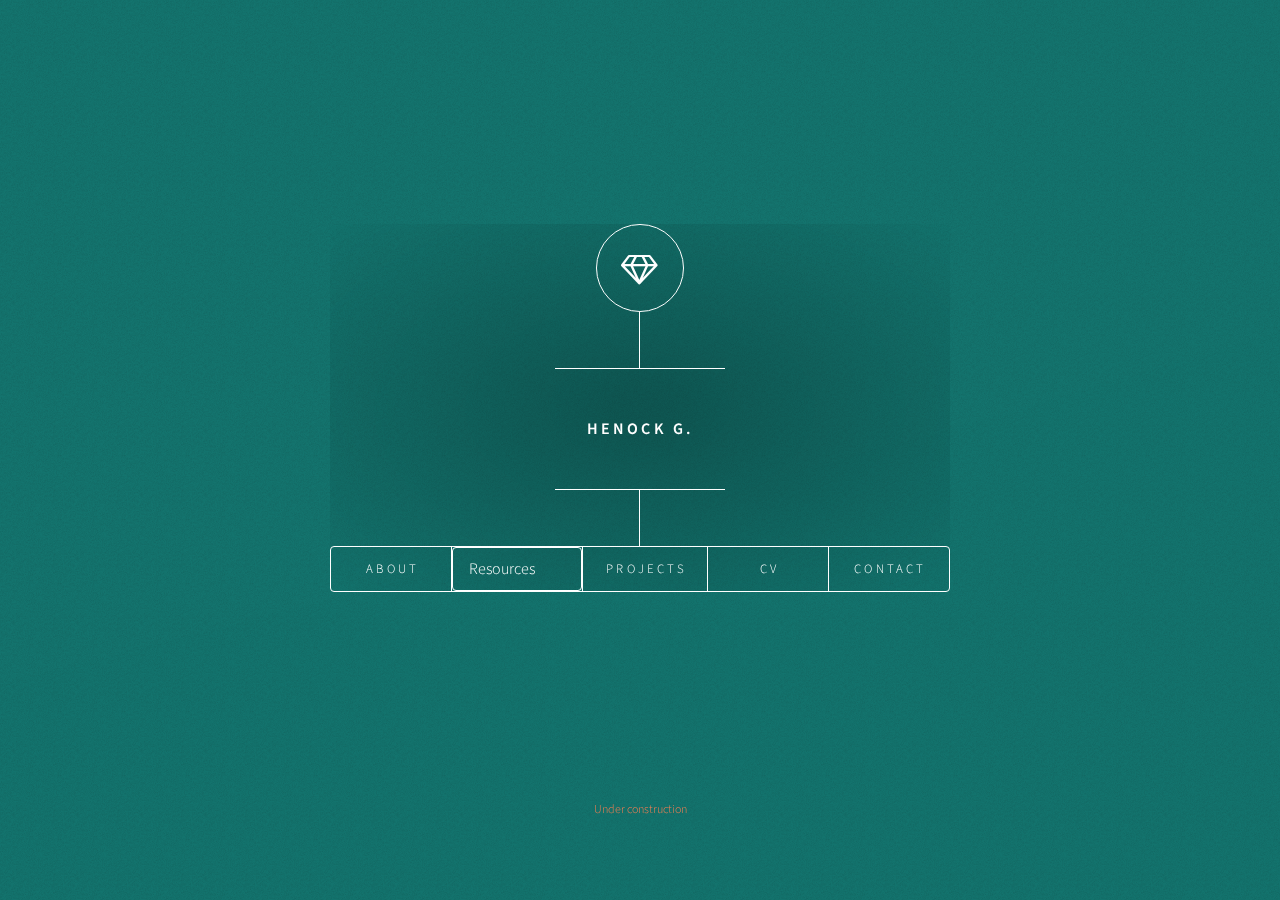
<file: index.html>
<!DOCTYPE HTML>
<!--
	Dimension by HTML5 UP
	html5up.net | @ajlkn
	Free for personal and commercial use under the CCA 3.0 license (html5up.net/license)
-->
<html>

<head>
	<title>Henok G.</title>
	<meta charset="utf-8" />
	<meta name="viewport" content="width=device-width, initial-scale=1, user-scalable=no" />
	<link rel="stylesheet" href="assets/css/main.css" />
	<noscript>
		<link rel="stylesheet" href="assets/css/noscript.css" />
	</noscript>
	<script>
		function teaching() {
			var x = document.getElementById("teachingSelect").value;
			window.location = x;
		}

		function includeHTML() {
			var z, i, elmnt, file, xhttp;
			/*loop through a collection of all HTML elements:*/
			z = document.getElementsByTagName("*");
			for (i = 0; i < z.length; i++) {
				elmnt = z[i];
				/*search for elements with a certain atrribute:*/
				file = elmnt.getAttribute("w3-include-html");
				if (file) {
					/*make an HTTP request using the attribute value as the file name:*/
					xhttp = new XMLHttpRequest();
					xhttp.onreadystatechange = function () {
						if (this.readyState == 4) {
							if (this.status == 200) {
								elmnt.innerHTML = this.responseText;
							}
							if (this.status == 404) {
								elmnt.innerHTML = "Page not found.";
							}
							/*remove the attribute, and call this function once more:*/
							elmnt.removeAttribute("w3-include-html");
							includeHTML();
						}
					}
					xhttp.open("GET", file, true);
					xhttp.send();
					/*exit the function:*/
					return;
				}
			}
		};
	</script>
</head>

<body>
	<!-- Wrapper -->
	<div id="wrapper">
		<!-- Header -->
		<header id="header">
			<div class="logo">
				<span class="icon fa-diamond"></span>
			</div>
			<div class="content">
				<div class="inner">
					<h3>Henock G.</h3>

				</div>
			</div>
			<nav>
				<ul>
					<li>
						<a href="#intro">About</a>
					</li>
					<li>
						<!-- <a href="#resources">Resources</a> -->
						<select id="teachingSelect" onchange="teaching()">
							<option value="" selected>Resources</option>
							<option value="#cpp">C\C++</option>
							<option value="#dl">Deep Learning</option>
						</select>
					</li>
					<li>
						<a href="#project">Projects</a>
					</li>
					<li>
						<a href="#work">CV</a>
					</li>

					<li>
						<a href="#contact">Contact</a>
					</li>
				</ul>
			</nav>
		</header>
		<!-- Main -->
		<div id="main">
			<!-- Intro -->
			<article id="intro">
				<h2 class="major">Intro</h2>
				<span class="image main">
					<img src="images/profile.jpg" alt="" />
				</span>
				<p>
					My name is Henok Ghebrechristos (Enock G.). I'm a graduate student at the University of Colorado Denver-Computer Science Department.
					My adviser is Prof. Gita Alaghband of the Parallel and Distributed Systems Lab. I'm interested in conducting research in many scientific
					areas including:
					<ul>
						<li><u>Machine Learning and AI</u></li>
						<li>Emergent Complexity and Complex Systems Simulation</li>
						<li>Theory of Computation</li>
						<li><u>Fundamentals of the Mind and Cognition</u></li>
						<li><u>Models of Reality</u></li>
						<li>Fundamentals of Reality</li>
					</ul>
					My research domain is characterizing learning in deep neural network models to enable them with human-like visual acuity for image
					classification and object detection tasks. My primary research focus has been characterizing learning in convolutional neural networks
					(CNN) using existing and new techniques. This effort is to try and gain some insight as to how deep CNN models extract useful signal
					from large datasets. Deep learning models ( neural networks in general) are a type of artificial intelligence architectures that are
					modeled after the brain. Although this modeling is still at its infancy, these are promising algorithms that have demonstrated exceptional
					performance at dealing with complex,high volume and variety real-world data. Unfortunately, these networks (and many other deep
					learning or generally machine learning models) are as opaque as the brain itself. They do not store what they have learned in digital memory
					in raw or compressed format. Instead they defuse the information in a way that is difficult to decipher.
				</p>
			</article>
			<!-- Work -->
			<article id="work">
				<h2 class="major">Professional and Academic</h2>
				<ul>
					<li>PhD Candidate @
						<a href="http://www.ucdenver.edu/pages/ucdwelcomepage.aspx">the University of Colorado-Denver</a>
					</li>
					<li>
						<a>Lecturer at University of Colorado</a>
					</li>
					<li>Machine Learning and Data Engineer @
						<a href="http://www.boulderimaging.com/" target="_blank">Boulder Imaging Inc.</a>
					</li>
					<li>
						Data Engineer -2016
					</li>
					<li>Software Engineer - 2012</li>
					<li>Researcher @ JILLA\NIST - 2010</li>
				</ul>
			</article>
			<article id="project">
				<h2 class="major">Projects</h2>
				<div>
					<ul>
						<li>
							<a href="https://github.com/h3nok/RetiNet" target="_blank">RetiNet-A deep learning framework for learning retinal abnormalities like those caused by diabetes</a>
						</li>
                        <li>
							<a href="https://github.com/h3nok/CANN-Context-Aware-NeuralNetworks-" target="_blank">CANN - Context Aware Neural Networks.</a>
						</li>
						<li>
							<a href="https://arxiv.org/abs/1808.03598" target="_blank">OCM - an all embracing model of computation (Overarching Computation model).</a>
						</li>
						<li>
							<a href="https://www.dcvr.org" targe="_blank">DCVR - digital consciousness in a virtual reality. A new model of reality that assumes bits to be the building blocks.</a>
						</li>
					</ul>
				</div>
			</article>
			<article id="projects">
				<h2 class="major">Projects</h2>
				<span class="image main">
					<!-- <img src="images/nn.jpg" alt="" /> -->
				</span>
				<p></p>
			</article>
			<article id="dl">
				<h2 class="major" href="https://en.wikipedia.org/wiki/Deep_learning" target="__blank">Deep Learning and Neural Networks</h2>
				<span class="image main">
					<h3 class="major">
						<!-- <a href="https://en.wikipedia.org/wiki/Deep_learning" target="__blank" />Deep Learning</h3> -->
						<h3>Deep Learning Courses and Lecture Notes:</h3>
						<div>
							<ul>
								<li>
									<a href="https://1gm5bx1onm8i3xs8wd1jtohb-wpengine.netdna-ssl.com/wp-content/uploads/2017/06/machine_learning_wp-5.pdf" target="__blank" style="margin-left: 2em">Fundamentals of Machine-Learning from Interactions.com</a>
								</li>
								<li>
									<a href="https://www.coursera.org/learn/machine-learning" target="__blank" style="margin-left: 2em">Machine-Learning Class on Coursera</a>
								</li>
								<li>
									<a href="https://www.coursera.org/learn/neural-networks" target="__blank" style="margin-left: 2em">Neural Networks Class on Coursera</a>
								</li>
								<li>
									<a href="http://www.cs.toronto.edu/~rgrosse/csc321/notes.html" target="__blank" style="margin-left: 2em">U. Toronto: Introduction to Neural Networks</a>
								</li>
								<li>
									<a href="http://cs229.stanford.edu/syllabus.html" target="__blank" style="margin-left: 2em">Lecture Notes for Stanford’s CS229 Machine Learning</a>
								</li>
								<li>
									<a href="https://www.youtube.com/playlist?list=PLE6Wd9FR--EfW8dtjAuPoTuPcqmOV53Fu" target="__blank" style="margin-left: 2em">Nando de Freitas’s Deep Learning Class at Oxford</a>
								</li>
								<li>
									<a href="https://cs231n.github.io/" target="__blank" style="margin-left: 2em">Andrej Karpathy’s Convolutional Neural Networks Class at Stanford</a>
								</li>
							</ul>
						</div>
						<h3>Deep Learning Tools and Frameworks:</h3>
						<div>
							<ul>
								<li>
									<a href="https://www.tensorflow.org/" target="__blank" style="margin-left: 2em">Google Tensorflow</a>
								</li>
								<li>
									<a href="https://caffe2.ai/" target="__blank" style="margin-left: 2em">Caffe2</a>
								</li>
								<li>
									<a href="http://caffe.berkeleyvision.org/" target="__blank" style="margin-left: 2em">BVLSC Caffe</a>
								</li>
								<li>
									<a href="https://docs.microsoft.com/en-us/cognitive-toolkit/" target="__blank" style="margin-left: 2em">Cognitive Toolkit</a>
								</li>
								<li>
									<a href="https://mxnet.apache.org/" target="__blank" style="margin-left: 2em">MXNet</a>
								</li>
								<li>
									<a href="http://pytorch.org/" target="__blank" style="margin-left: 2em">PyTorch</a>
								</li>
								<li>
									<a href="https://chainer.org/" target="__blank" style="margin-left: 2em">Chainer</a>
								</li>
								<li>
									<a href="http://www.paddlepaddle.org/" target="__blank" style="margin-left: 2em">PaddlePaddle</a>
								</li>
							</ul>
						</div>
						<h3>Deep Learning Forums:</h3>
						<div>
							<ul>
								<li>
									<a href="https://plus.google.com/u/0/communities/112866381580457264725?cfem=1" target="__blank" style="margin-left: 2em">Google + Deep Learning Group</a>
								</li>
								<li>
									<a href="https://www.kdnuggets.com/" target="__blank" style="margin-left: 2em">KDNuggets: Data Science Hub</a>
								</li>
								<li>
									<a href="http://www.datatau.com/" target="__blank" style="margin-left: 2em">Datatau: Hacker News for Data Science</a>
								</li>
								<li>
									<a href="http://deeplearning.net" target="__blank" style="margin-left: 2em">DeepLearning.net: A Portal for Theano/PyLearn</a>
								</li>
								<li>
									<a href="https://www.reddit.com/r/MachineLearning/" target="__blank" style="margin-left: 2em">R/MachineLearning</a>
								</li>
								<li>
									<a href="https://gitter.im/deeplearning4j/deeplearning4j" target="__blank" style="margin-left: 2em">Gitter Channel for Deeplearning4j</a>
								</li>
							</ul>
						</div>
				</span>
				<p></p>
			</article>
			<article id="cpp">
				<h2 class="major">C \ C++ resources</h2>
				<span class="image main">
					<!-- <h3 class="major"> -->
					<!-- <a href="https://en.wikipedia.org/wiki/Deep_learning" target="__blank" />Deep Learning</h3> -->
					<h3>C\C++ courses and lecture notes:</h3>
					<div>
						<ul>
							<li>
								<a href="https://ocw.mit.edu/courses/electrical-engineering-and-computer-science/6-096-introduction-to-c-january-iap-2011/lecture-notes/" target="__blank" style="margin-left: 2em">MIT - Introduction to C</a>
							</li>
							<li>
								<a href="https://ocw.mit.edu/courses/electrical-engineering-and-computer-science/6-096-introduction-to-c-january-iap-2011/" target="__blank" style="margin-left: 2em">MIT - Introduction to C++</a>
							</li>
							<li>
								<a href="https://ocw.mit.edu/courses/electrical-engineering-and-computer-science/6-s096-effective-programming-in-c-and-c-january-iap-2014/" target="__blank" style="margin-left: 2em">MIT - Effective programming in c and c++</a>
							</li>
						</ul>
					</div>
					<h3>C\C++ guidelines and best practices:</h3>
					<div>
						<ul>
							<li>
								<a href="https://github.com/isocpp/CppCoreGuidelines" target="__blank" style="margin-left: 2em">CPP core guidelines</a>
							</li>
							<li>
								<a href="https://www.tutorialspoint.com/cplusplus/cpp_useful_resources.htm" target="__blank" style="margin-left: 2em">Tutorial Point - C++ useful resources</a>
							</li>
							<li>
								<a href="http://en.cppreference.com/w/cpp/links	" target="__blank" style="margin-left: 2em">More useful resources</a>
							</li>
						</ul>
					</div>
					<h3>C\C++ forums and blogs:</h3>
					<div>
						<ul>
							<li>
								<a href="https://akrzemi1.wordpress.com/" target="__blank" style="margin-left: 2em">Andrzej's C++ blog</a>
							</li>
							<li>
								<a href="https://hownot2code.com/" target="__blank" style="margin-left: 2em">How not to code -- C++\C# Bad practices</a>
							</li>
							<li>
								<a href="https://arne-mertz.de/ https://blogs.msdn.micro" target="__blank" style="margin-left: 2em">Simplify C++</a>
							</li>
							<li>
								<a href="https://blogs.msdn.microsoft.com/vcblog/" target="__blank" style="margin-left: 2em">Visual C++ Team Blog</a>
							</li>
							<li>
								<a href="https://www.reddit.com/r/cpp_questions/" target="__blank" style="margin-left: 2em">Reddit - CPP Questions</a>
							</li>
							<li>
								<a href="https://www.reddit.com/r/cpp/" target="__blank" style="margin-left: 2em">Reddit - CPP</a>
							</li>
							<li>
								<a href="http://www.stroustrup.com/C++11FAQ.html" target="__blank" style="margin-left: 2em">Stroustrup - C++11FAQs</a>
							</li>
							<li>
								<a href="https://stackoverflow.com/questions/tagged/c%2b%2b14" target="__blank" style="margin-left: 2em">Stackoverflow - C++</a>
							</li>
							<li>
								<a href="https://isocpp.org/" target="__blank" style="margin-left: 2em">ISO CPP</a>
							</li>
						
						</ul>
					</div>
					<h3>C\C++ conference talks:</h3>
					<div>
						<ul>
							<li>
								<a href="https://www.youtube.com/user/CppCon/videos" target="__blank" style="margin-left: 2em">CPPCon</a>
							</li>
							<li>
								<a href="https://www.youtube.com/user/BoostCon/playlists" target="__blank" style="margin-left: 2em">C++ Now</a>
							</li>
								<li>
								<a href="https://www.youtube.com/channel/UCJhay24LTpO1s4bIZxuIqKw/videos" target="__blank" style="margin-left: 2em">ACCU Conference</a>
							</li>
							<li>
								<a href="https://www.youtube.com/channel/UCrRR5mU5aqvtZAuEGYfdTjw" target="__blank" style="margin-left: 2em">Pacific++</a>
							</li>
							<li>
								<a href="https://www.youtube.com/channel/UCU0Rt8VHO5-YNQXwIjkf-1g/featured" target="__blank" style="margin-left: 2em">code::dive conference</a>
							</li>
							<li>
								<a href="https://www.youtube.com/user/MeetingCPP" target="__blank" style="margin-left: 2em">Meeting C++</a>
							</li>
						</ul>
					</div>
					<!-- <img src="images/nn.jpg" alt="" /> -->
				</span>
				<p></p>
			</article>
<!--			<article id="csci1410">-->
<!--				<h2 class="major">CSCI 1410 - Fundamentals of Computing</h2>-->
<!--			</article>-->
			<!-- Contact -->
			<article id="contact">
				<h2 class="major">Contact</h2>
				<form method="post" action="#">
					<div class="field half first">
						<label for="name">Name</label>
						<input type="text" name="name" id="name" />
					</div>
					<div class="field half">
						<label for="email">Email</label>
						<input type="text" name="email" id="email" />
					</div>
					<div class="field">
						<label for="message">Message</label>
						<textarea name="message" id="message" rows="4"></textarea>
					</div>
					<ul class="actions">
						<li>
							<input type="submit" value="Send Message" class="special" />
						</li>
						<li>
							<input type="reset" value="Reset" />
						</li>
					</ul>
				</form>
				<ul class="icons">
					<li>
						<a href="#" class="icon fa-twitter">
							<span class="label">Twitter</span>
						</a>
					</li>
					<li>
						<a href="#" class="icon fa-facebook">
							<span class="label">Facebook</span>
						</a>
					</li>
					<li>
						<a href="#" class="icon fa-instagram">
							<span class="label">Instagram</span>
						</a>
					</li>
					<li>
						<a href="https://github.com/h3nok" target="__blank" class="icon fa-github">
							<span class="label">GitHub</span>
						</a>
					</li>
				</ul>
			</article>
			<!-- Elements -->
		</div>

		<!-- Footer -->
		<footer id="footer">
			<p style="font-size: 12px;color:coral">Under construction</p>
		</footer>
	</div>
	<!-- BG -->
	<div id="bg"></div>

	<!-- Scripts -->
	<script src="assets/js/jquery.min.js"></script>
	<script src="assets/js/skel.min.js"></script>
	<script src="assets/js/util.js"></script>
	<script src="assets/js/main.js"></script>
	<script>
		includeHTML();
	</script>
</body>

</html>
</file>
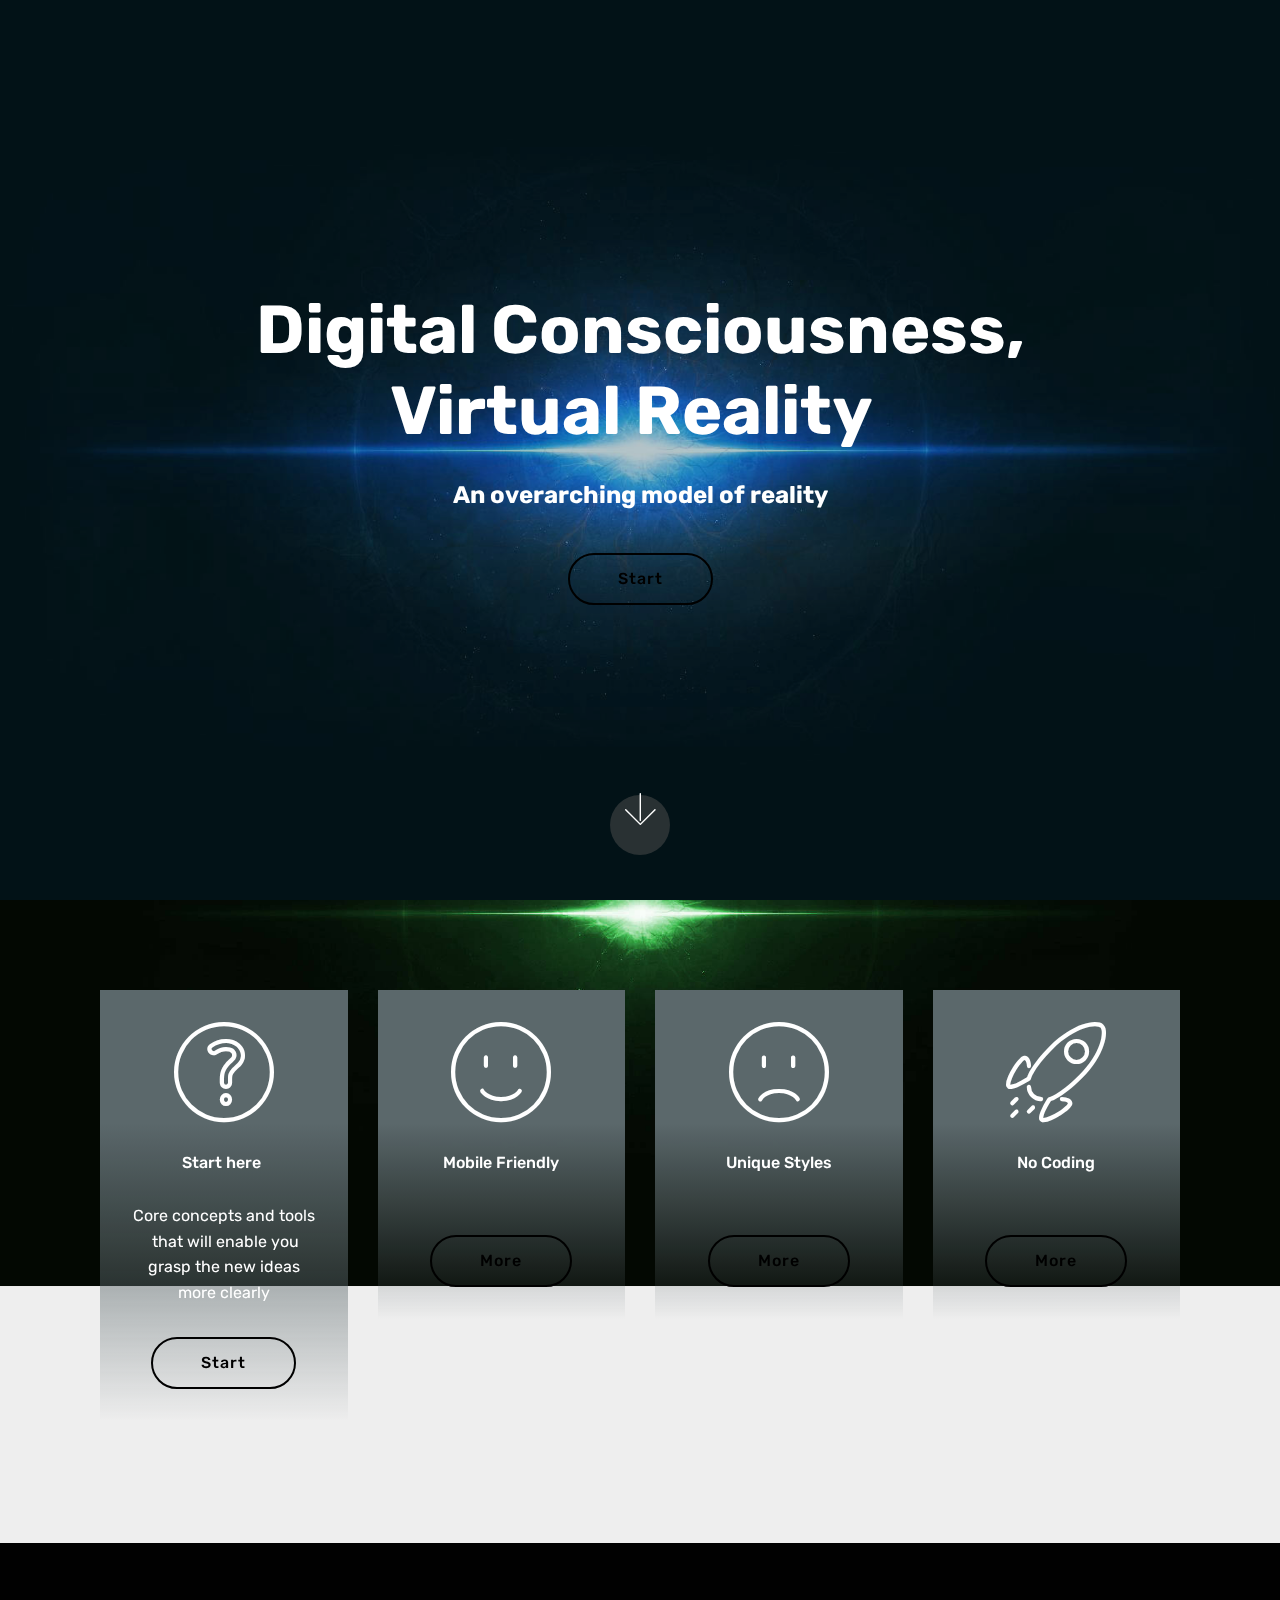
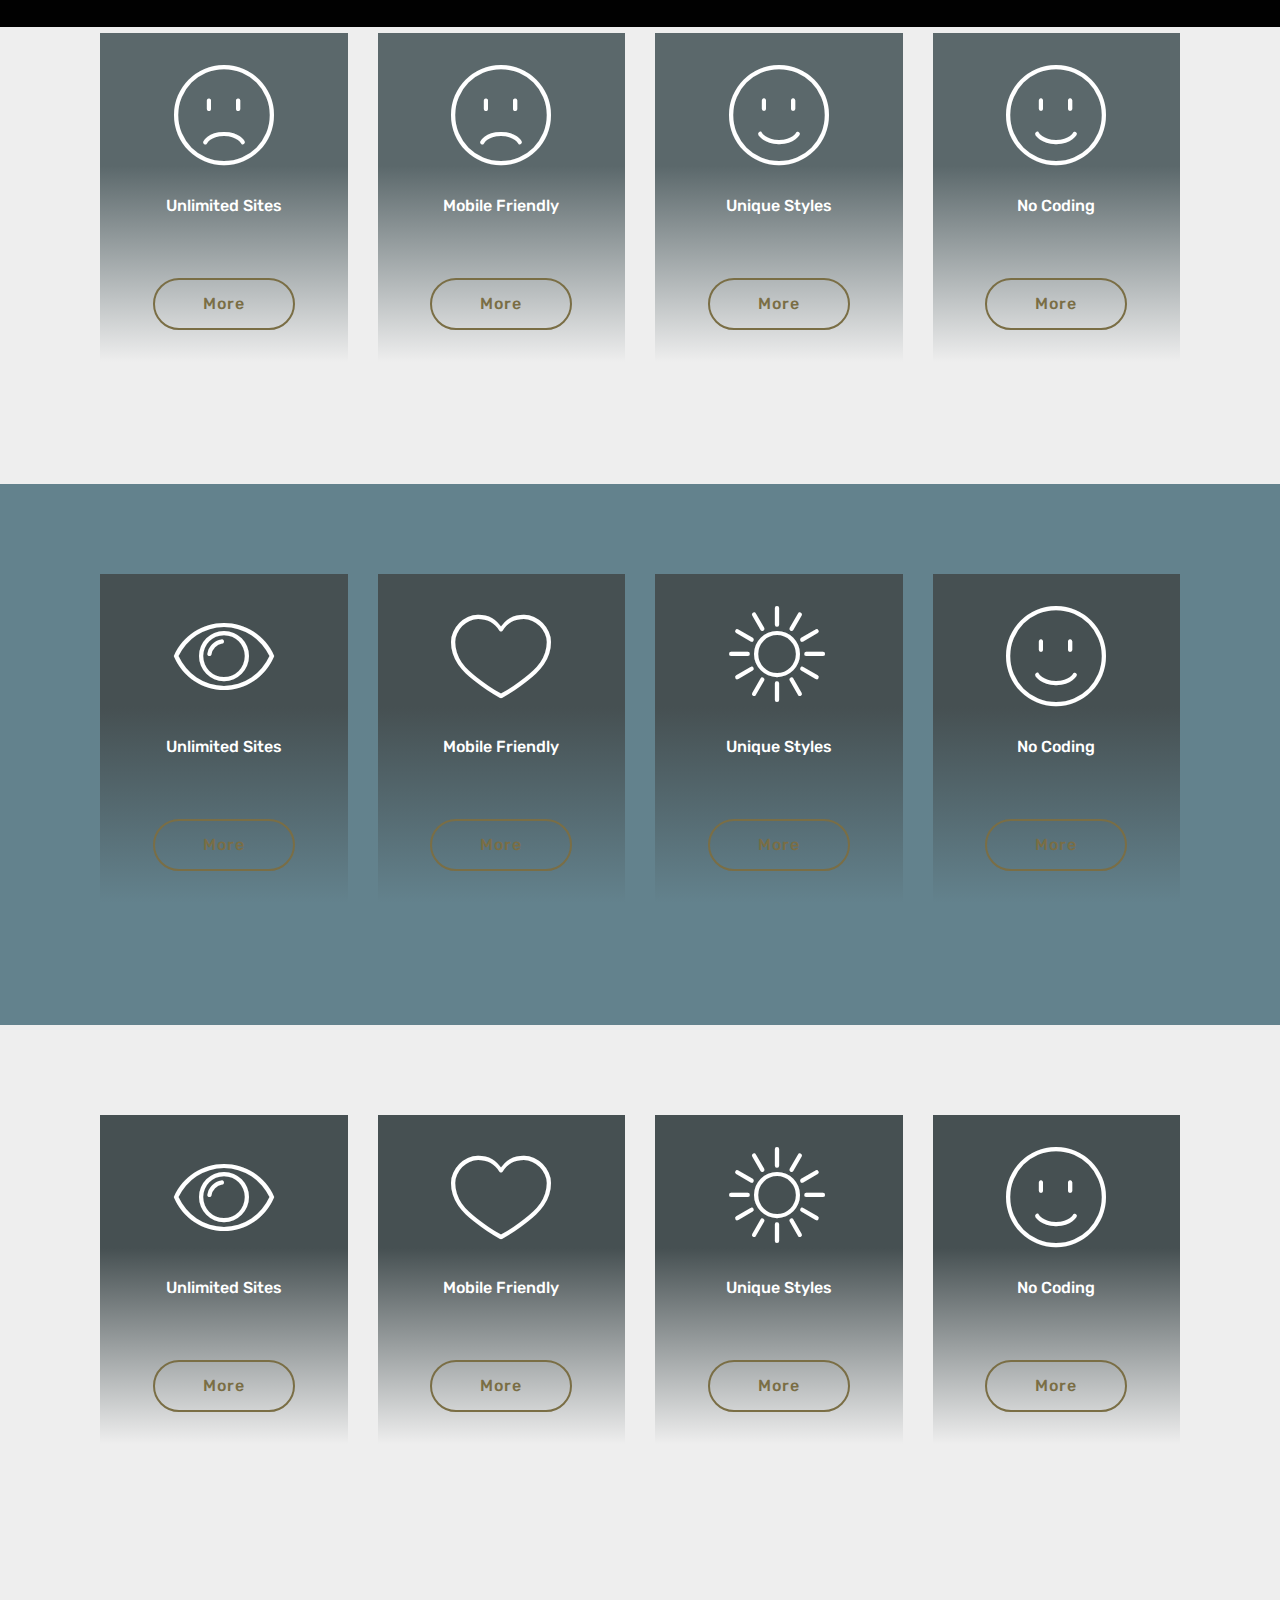
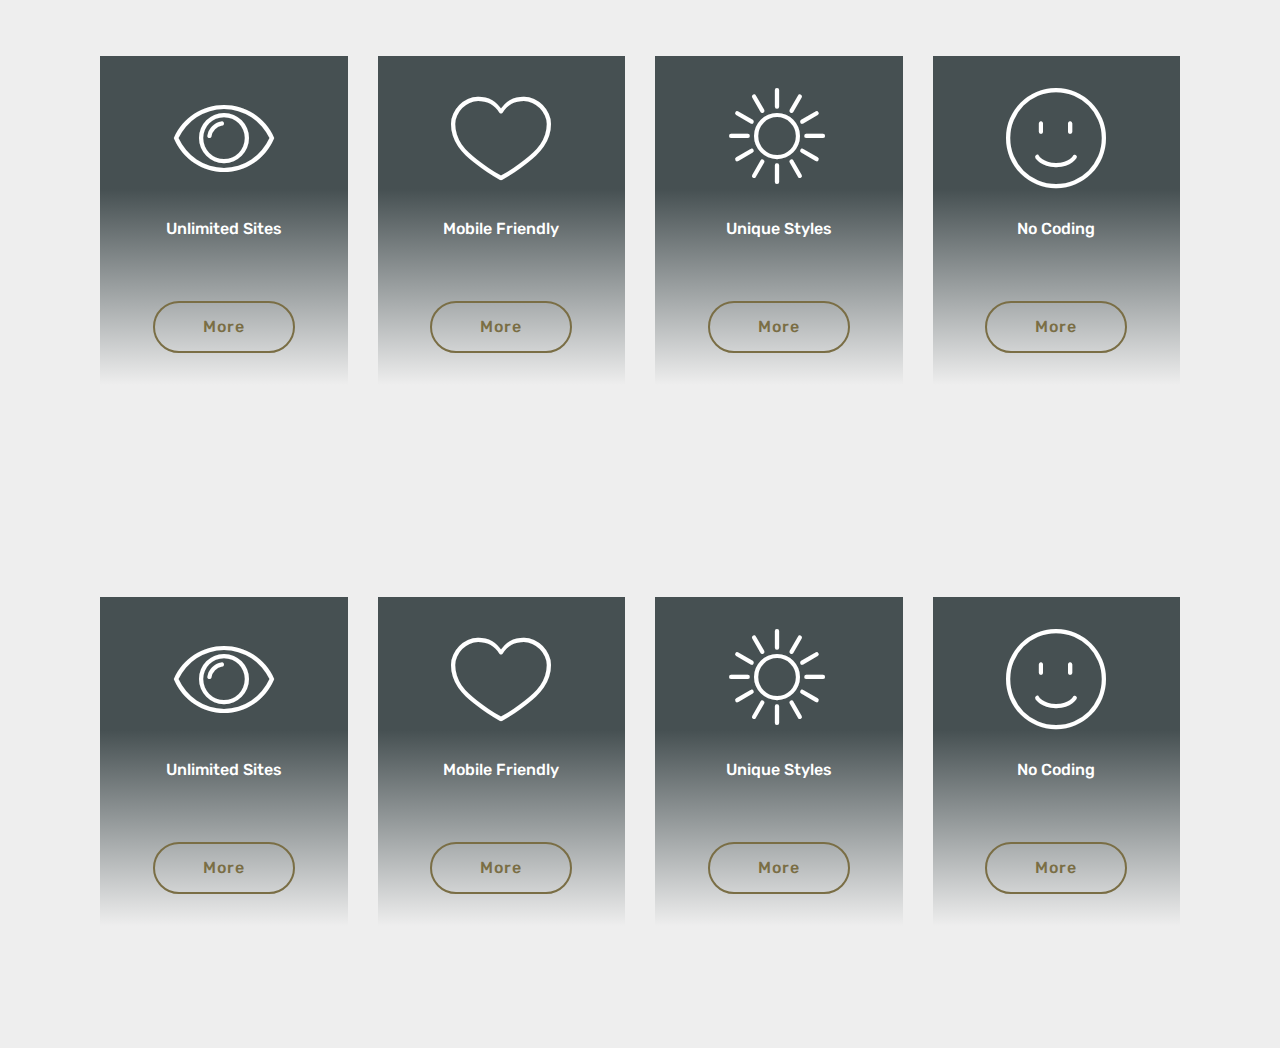
<file: pages/toe/toepage/index.html>
<!DOCTYPE html>
<html >
<head>
  <!-- Site made with Mobirise Website Builder v4.7.2, https://mobirise.com -->
  <meta charset="UTF-8">
  <meta http-equiv="X-UA-Compatible" content="IE=edge">
  <meta name="generator" content="Mobirise v4.7.2, mobirise.com">
  <meta name="viewport" content="width=device-width, initial-scale=1, minimum-scale=1">
  <link rel="shortcut icon" href="assets/images/logo4.png" type="image/x-icon">
  <meta name="description" content="">
  <title>My TOE</title>
  <link rel="stylesheet" href="assets/web/assets/mobirise-icons/mobirise-icons.css">
  <link rel="stylesheet" href="assets/tether/tether.min.css">
  <link rel="stylesheet" href="assets/bootstrap/css/bootstrap.min.css">
  <link rel="stylesheet" href="assets/bootstrap/css/bootstrap-grid.min.css">
  <link rel="stylesheet" href="assets/bootstrap/css/bootstrap-reboot.min.css">
  <link rel="stylesheet" href="assets/theme/css/style.css">
  <link rel="stylesheet" href="assets/mobirise/css/mbr-additional.css" type="text/css">
  
  
  
</head>
<body>
  <section class="cid-qQm2rTUVnI mbr-fullscreen mbr-parallax-background" id="header2-f">

    

    <div class="mbr-overlay" style="opacity: 0.3; background-color: rgb(7, 59, 76);"></div>

    <div class="container align-center">
        <div class="row justify-content-md-center">
            <div class="mbr-white col-md-10">
                <h1 class="mbr-section-title mbr-bold pb-3 mbr-fonts-style display-1">Digital Consciousness, Virtual Reality<span style="font-weight: normal;">&nbsp;</span></h1>
                
                <p class="mbr-text pb-3 mbr-fonts-style display-5"><strong>An overarching model of reality</strong><br></p>
                <div class="mbr-section-btn"><a class="btn btn-md btn-black-outline display-4" href="starthere.html">Start</a></div>
            </div>
        </div>
    </div>
    <div class="mbr-arrow hidden-sm-down" aria-hidden="true">
        <a href="#next">
            <i class="mbri-down mbr-iconfont"></i>
        </a>
    </div>
</section>

<section class="engine"><a href="https://mobirise.me/p">website templates free download</a></section><section class="features8 cid-qQm4JiaWpM mbr-parallax-background" id="features8-h">

    

    

    <div class="container">
        <div class="media-container-row">

            <div class="card  col-12 col-md-6 col-lg-3">
                <div class="card-img">
                    <span class="mbr-iconfont mbri-question"></span>
                </div>
                <div class="card-box align-center">
                    <h4 class="card-title mbr-fonts-style display-7">Start here&nbsp;</h4>
                    <p class="mbr-text mbr-fonts-style display-7">Core concepts and tools &nbsp;that will enable you grasp the new ideas more clearly</p>
                    <div class="mbr-section-btn text-center"><a href="starthere.html" class="btn btn-black-outline display-4">Start</a></div>
                </div>
            </div>

            <div class="card  col-12 col-md-6 col-lg-3">
                <div class="card-img">
                    <span class="mbr-iconfont mbri-smile-face"></span>
                </div>
                <div class="card-box align-center">
                    <h4 class="card-title mbr-fonts-style display-7">
                        Mobile Friendly
                    </h4>
                    <p class="mbr-text mbr-fonts-style display-7"></p>
                    <div class="mbr-section-btn text-center"><a href="https://mobirise.com" class="btn btn-black-outline display-4">
                            More
                        </a></div>
                </div>
            </div>

            <div class="card  col-12 col-md-6 col-lg-3">
                <div class="card-img">
                    <span class="mbr-iconfont mbri-sad-face"></span>
                </div>
                <div class="card-box align-center">
                    <h4 class="card-title mbr-fonts-style display-7">
                        Unique Styles
                    </h4>
                    <p class="mbr-text mbr-fonts-style display-7"></p>
                    <div class="mbr-section-btn text-center"><a href="https://mobirise.com" class="btn btn-black-outline display-4">
                            More
                        </a></div>
                </div>
            </div>

            <div class="card  col-12 col-md-6 col-lg-3">
                <div class="card-img">
                    <span class="mbr-iconfont mbri-rocket"></span>
                </div>
                <div class="card-box align-center">
                    <h4 class="card-title mbr-fonts-style display-7">
                        No Coding
                    </h4>
                    <p class="mbr-text mbr-fonts-style display-7"></p>
                    <div class="mbr-section-btn text-center"><a href="https://mobirise.com" class="btn btn-black-outline display-4">
                            More
                        </a></div>
                </div>
            </div>
        </div>
    </div>
</section>

<section class="features8 cid-qQmbbpJANM mbr-parallax-background" id="features8-j">

    

    

    <div class="container">
        <div class="media-container-row">

            <div class="card  col-12 col-md-6 col-lg-3">
                <div class="card-img">
                    <span class="mbr-iconfont mbri-sad-face"></span>
                </div>
                <div class="card-box align-center">
                    <h4 class="card-title mbr-fonts-style display-7">
                        Unlimited Sites
                    </h4>
                    <p class="mbr-text mbr-fonts-style display-7"></p>
                    <div class="mbr-section-btn text-center"><a href="starthere.html" class="btn btn-danger-outline display-4">
                            More
                        </a></div>
                </div>
            </div>

            <div class="card  col-12 col-md-6 col-lg-3">
                <div class="card-img">
                    <span class="mbr-iconfont mbri-sad-face"></span>
                </div>
                <div class="card-box align-center">
                    <h4 class="card-title mbr-fonts-style display-7">
                        Mobile Friendly
                    </h4>
                    <p class="mbr-text mbr-fonts-style display-7"></p>
                    <div class="mbr-section-btn text-center"><a href="https://mobirise.com" class="btn btn-danger-outline display-4">
                            More
                        </a></div>
                </div>
            </div>

            <div class="card  col-12 col-md-6 col-lg-3">
                <div class="card-img">
                    <span class="mbr-iconfont mbri-smile-face"></span>
                </div>
                <div class="card-box align-center">
                    <h4 class="card-title mbr-fonts-style display-7">
                        Unique Styles
                    </h4>
                    <p class="mbr-text mbr-fonts-style display-7"></p>
                    <div class="mbr-section-btn text-center"><a href="https://mobirise.com" class="btn btn-danger-outline display-4">
                            More
                        </a></div>
                </div>
            </div>

            <div class="card  col-12 col-md-6 col-lg-3">
                <div class="card-img">
                    <span class="mbr-iconfont mbri-smile-face"></span>
                </div>
                <div class="card-box align-center">
                    <h4 class="card-title mbr-fonts-style display-7">
                        No Coding
                    </h4>
                    <p class="mbr-text mbr-fonts-style display-7"></p>
                    <div class="mbr-section-btn text-center"><a href="https://mobirise.com" class="btn btn-danger-outline display-4">
                            More
                        </a></div>
                </div>
            </div>
        </div>
    </div>
</section>

<section class="features8 cid-qQmbuLTdyP mbr-parallax-background" id="features8-k">

    

    <div class="mbr-overlay" style="opacity: 0.6; background-color: rgb(7, 59, 76);">
    </div>

    <div class="container">
        <div class="media-container-row">

            <div class="card  col-12 col-md-6 col-lg-3">
                <div class="card-img">
                    <span class="mbr-iconfont mbri-preview"></span>
                </div>
                <div class="card-box align-center">
                    <h4 class="card-title mbr-fonts-style display-7">
                        Unlimited Sites
                    </h4>
                    <p class="mbr-text mbr-fonts-style display-7"></p>
                    <div class="mbr-section-btn text-center"><a href="https://mobirise.com" class="btn btn-danger-outline display-4">
                            More
                        </a></div>
                </div>
            </div>

            <div class="card  col-12 col-md-6 col-lg-3">
                <div class="card-img">
                    <span class="mbr-iconfont mbri-hearth"></span>
                </div>
                <div class="card-box align-center">
                    <h4 class="card-title mbr-fonts-style display-7">
                        Mobile Friendly
                    </h4>
                    <p class="mbr-text mbr-fonts-style display-7"></p>
                    <div class="mbr-section-btn text-center"><a href="https://mobirise.com" class="btn btn-danger-outline display-4">
                            More
                        </a></div>
                </div>
            </div>

            <div class="card  col-12 col-md-6 col-lg-3">
                <div class="card-img">
                    <span class="mbr-iconfont mbri-sun2"></span>
                </div>
                <div class="card-box align-center">
                    <h4 class="card-title mbr-fonts-style display-7">
                        Unique Styles
                    </h4>
                    <p class="mbr-text mbr-fonts-style display-7"></p>
                    <div class="mbr-section-btn text-center"><a href="https://mobirise.com" class="btn btn-danger-outline display-4">
                            More
                        </a></div>
                </div>
            </div>

            <div class="card  col-12 col-md-6 col-lg-3">
                <div class="card-img">
                    <span class="mbr-iconfont mbri-smile-face"></span>
                </div>
                <div class="card-box align-center">
                    <h4 class="card-title mbr-fonts-style display-7">
                        No Coding
                    </h4>
                    <p class="mbr-text mbr-fonts-style display-7"></p>
                    <div class="mbr-section-btn text-center"><a href="https://mobirise.com" class="btn btn-danger-outline display-4">
                            More
                        </a></div>
                </div>
            </div>
        </div>
    </div>
</section>

<section class="features8 cid-qQmhATAyU9 mbr-parallax-background" id="features8-l">

    

    

    <div class="container">
        <div class="media-container-row">

            <div class="card  col-12 col-md-6 col-lg-3">
                <div class="card-img">
                    <span class="mbr-iconfont mbri-preview"></span>
                </div>
                <div class="card-box align-center">
                    <h4 class="card-title mbr-fonts-style display-7">
                        Unlimited Sites
                    </h4>
                    <p class="mbr-text mbr-fonts-style display-7"></p>
                    <div class="mbr-section-btn text-center"><a href="https://mobirise.com" class="btn btn-danger-outline display-4">
                            More
                        </a></div>
                </div>
            </div>

            <div class="card  col-12 col-md-6 col-lg-3">
                <div class="card-img">
                    <span class="mbr-iconfont mbri-hearth"></span>
                </div>
                <div class="card-box align-center">
                    <h4 class="card-title mbr-fonts-style display-7">
                        Mobile Friendly
                    </h4>
                    <p class="mbr-text mbr-fonts-style display-7"></p>
                    <div class="mbr-section-btn text-center"><a href="https://mobirise.com" class="btn btn-danger-outline display-4">
                            More
                        </a></div>
                </div>
            </div>

            <div class="card  col-12 col-md-6 col-lg-3">
                <div class="card-img">
                    <span class="mbr-iconfont mbri-sun2"></span>
                </div>
                <div class="card-box align-center">
                    <h4 class="card-title mbr-fonts-style display-7">
                        Unique Styles
                    </h4>
                    <p class="mbr-text mbr-fonts-style display-7"></p>
                    <div class="mbr-section-btn text-center"><a href="https://mobirise.com" class="btn btn-danger-outline display-4">
                            More
                        </a></div>
                </div>
            </div>

            <div class="card  col-12 col-md-6 col-lg-3">
                <div class="card-img">
                    <span class="mbr-iconfont mbri-smile-face"></span>
                </div>
                <div class="card-box align-center">
                    <h4 class="card-title mbr-fonts-style display-7">
                        No Coding
                    </h4>
                    <p class="mbr-text mbr-fonts-style display-7"></p>
                    <div class="mbr-section-btn text-center"><a href="https://mobirise.com" class="btn btn-danger-outline display-4">
                            More
                        </a></div>
                </div>
            </div>
        </div>
    </div>
</section>

<section class="features8 cid-qQmhJIFd4G mbr-parallax-background" id="features8-m">

    

    

    <div class="container">
        <div class="media-container-row">

            <div class="card  col-12 col-md-6 col-lg-3">
                <div class="card-img">
                    <span class="mbr-iconfont mbri-preview"></span>
                </div>
                <div class="card-box align-center">
                    <h4 class="card-title mbr-fonts-style display-7">
                        Unlimited Sites
                    </h4>
                    <p class="mbr-text mbr-fonts-style display-7"></p>
                    <div class="mbr-section-btn text-center"><a href="https://mobirise.com" class="btn btn-danger-outline display-4">
                            More
                        </a></div>
                </div>
            </div>

            <div class="card  col-12 col-md-6 col-lg-3">
                <div class="card-img">
                    <span class="mbr-iconfont mbri-hearth"></span>
                </div>
                <div class="card-box align-center">
                    <h4 class="card-title mbr-fonts-style display-7">
                        Mobile Friendly
                    </h4>
                    <p class="mbr-text mbr-fonts-style display-7"></p>
                    <div class="mbr-section-btn text-center"><a href="https://mobirise.com" class="btn btn-danger-outline display-4">
                            More
                        </a></div>
                </div>
            </div>

            <div class="card  col-12 col-md-6 col-lg-3">
                <div class="card-img">
                    <span class="mbr-iconfont mbri-sun2"></span>
                </div>
                <div class="card-box align-center">
                    <h4 class="card-title mbr-fonts-style display-7">
                        Unique Styles
                    </h4>
                    <p class="mbr-text mbr-fonts-style display-7"></p>
                    <div class="mbr-section-btn text-center"><a href="https://mobirise.com" class="btn btn-danger-outline display-4">
                            More
                        </a></div>
                </div>
            </div>

            <div class="card  col-12 col-md-6 col-lg-3">
                <div class="card-img">
                    <span class="mbr-iconfont mbri-smile-face"></span>
                </div>
                <div class="card-box align-center">
                    <h4 class="card-title mbr-fonts-style display-7">
                        No Coding
                    </h4>
                    <p class="mbr-text mbr-fonts-style display-7"></p>
                    <div class="mbr-section-btn text-center"><a href="https://mobirise.com" class="btn btn-danger-outline display-4">
                            More
                        </a></div>
                </div>
            </div>
        </div>
    </div>
</section>

<section class="features8 cid-qQmhMX3vXF mbr-parallax-background" id="features8-n">

    

    

    <div class="container">
        <div class="media-container-row">

            <div class="card  col-12 col-md-6 col-lg-3">
                <div class="card-img">
                    <span class="mbr-iconfont mbri-preview"></span>
                </div>
                <div class="card-box align-center">
                    <h4 class="card-title mbr-fonts-style display-7">
                        Unlimited Sites
                    </h4>
                    <p class="mbr-text mbr-fonts-style display-7"></p>
                    <div class="mbr-section-btn text-center"><a href="https://mobirise.com" class="btn btn-danger-outline display-4">
                            More
                        </a></div>
                </div>
            </div>

            <div class="card  col-12 col-md-6 col-lg-3">
                <div class="card-img">
                    <span class="mbr-iconfont mbri-hearth"></span>
                </div>
                <div class="card-box align-center">
                    <h4 class="card-title mbr-fonts-style display-7">
                        Mobile Friendly
                    </h4>
                    <p class="mbr-text mbr-fonts-style display-7"></p>
                    <div class="mbr-section-btn text-center"><a href="https://mobirise.com" class="btn btn-danger-outline display-4">
                            More
                        </a></div>
                </div>
            </div>

            <div class="card  col-12 col-md-6 col-lg-3">
                <div class="card-img">
                    <span class="mbr-iconfont mbri-sun2"></span>
                </div>
                <div class="card-box align-center">
                    <h4 class="card-title mbr-fonts-style display-7">
                        Unique Styles
                    </h4>
                    <p class="mbr-text mbr-fonts-style display-7"></p>
                    <div class="mbr-section-btn text-center"><a href="https://mobirise.com" class="btn btn-danger-outline display-4">
                            More
                        </a></div>
                </div>
            </div>

            <div class="card  col-12 col-md-6 col-lg-3">
                <div class="card-img">
                    <span class="mbr-iconfont mbri-smile-face"></span>
                </div>
                <div class="card-box align-center">
                    <h4 class="card-title mbr-fonts-style display-7">
                        No Coding
                    </h4>
                    <p class="mbr-text mbr-fonts-style display-7"></p>
                    <div class="mbr-section-btn text-center"><a href="https://mobirise.com" class="btn btn-danger-outline display-4">
                            More
                        </a></div>
                </div>
            </div>
        </div>
    </div>
</section>


  <script src="assets/web/assets/jquery/jquery.min.js"></script>
  <script src="assets/popper/popper.min.js"></script>
  <script src="assets/tether/tether.min.js"></script>
  <script src="assets/bootstrap/js/bootstrap.min.js"></script>
  <script src="assets/smoothscroll/smooth-scroll.js"></script>
  <script src="assets/parallax/jarallax.min.js"></script>
  <script src="assets/theme/js/script.js"></script>
  
  
</body>
</html>
</file>
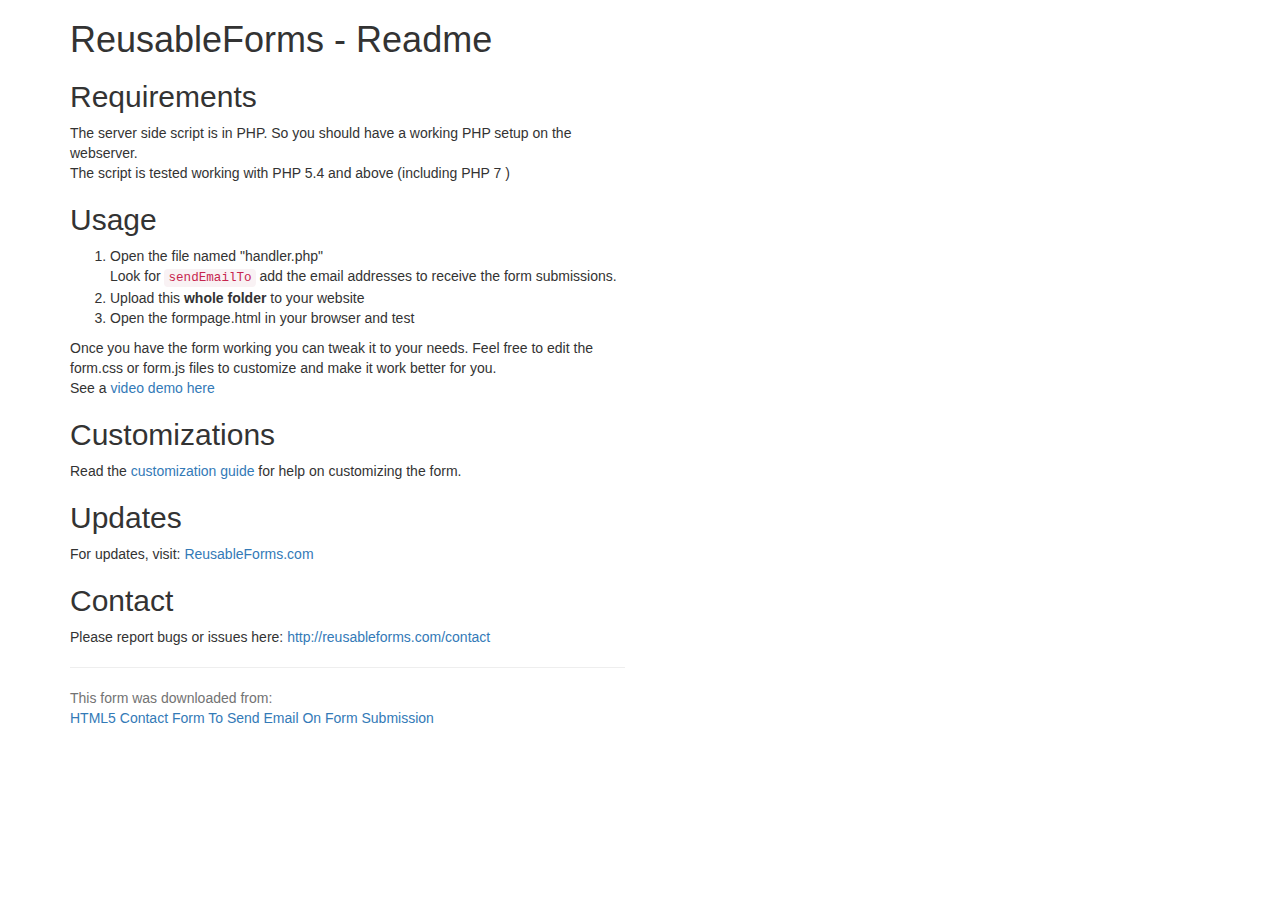
<file: pages/contact_form/readme.html>
<!doctype html>

<html lang="en">
<head>
  <meta charset="utf-8">

  <title>Reusable Form Readme First</title>
  <!-- Latest compiled and minified CSS -->
<link rel="stylesheet" href="https://maxcdn.bootstrapcdn.com/bootstrap/3.3.7/css/bootstrap.min.css" >

</head>

<body>
<div class="container">
<div class="row">
<div class="col-md-6">
<h1>ReusableForms - Readme</h1>

<h2>Requirements</h2>
The server side script is in PHP. So you should have a working PHP setup on the webserver.
<p>
The script is tested working with PHP 5.4 and above (including PHP 7 )
</p>

<h2>Usage</h2>
<ol>
<li>Open the file named "handler.php" <br/> Look for <code>sendEmailTo</code> add the email addresses to receive the form submissions.</li>
<li>Upload this <strong>whole folder</strong> to your website</li>
<li>Open the formpage.html in your browser and test</li>
</ol>
Once you have the form working you can tweak it to your needs. Feel free to edit the form.css or form.js files to customize and make it work better for you.
<p>
See a <a href="https://youtu.be/jAr4ZtLnmn0">video demo here</a>
</p>
<h2>Customizations</h2>
Read the <a href="http://reusableforms.com/doc/customization">customization guide</a> for help on customizing the form.

<h2>Updates</h2>
For updates, visit: <a href="http://reusableforms.com">ReusableForms.com</a>

<h2>Contact</h2>
Please report bugs or issues here:
<a href="http://reusableforms.com/contact">http://reusableforms.com/contact</a>
<p></p>
<hr/>
<p class="help-block">
This form was downloaded from:<br/>
<a href="http://reusableforms.com/d/o5/html5-contact-form-send-email">HTML5 Contact Form To Send Email On Form Submission</a>
</p>

</div>
</div>
</div>
</body>
</html>
</file>
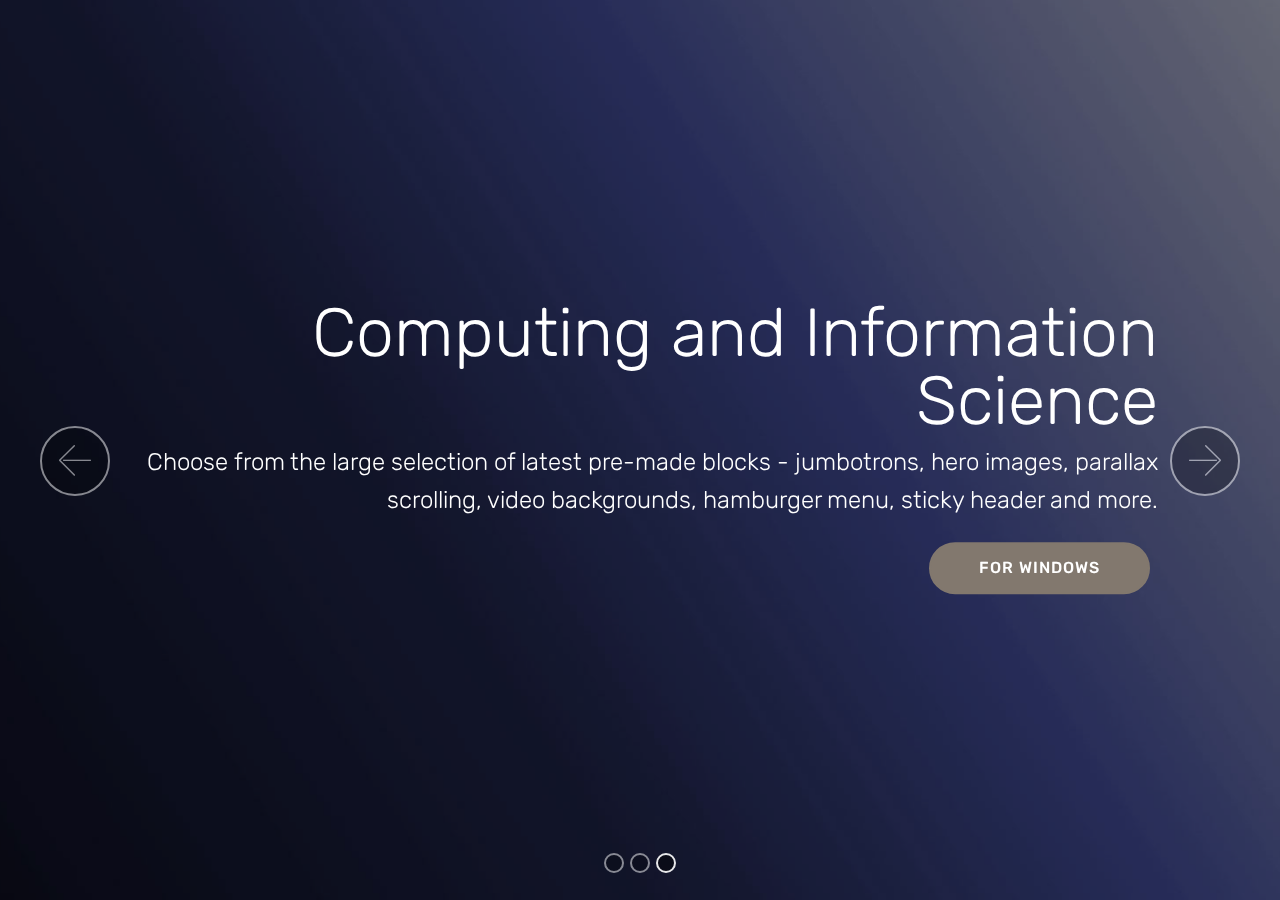
<file: pages/toe/toepage/starthere.html>
<!DOCTYPE html>
<html >
<head>
  <!-- Site made with Mobirise Website Builder v4.7.2, https://mobirise.com -->
  <meta charset="UTF-8">
  <meta http-equiv="X-UA-Compatible" content="IE=edge">
  <meta name="generator" content="Mobirise v4.7.2, mobirise.com">
  <meta name="viewport" content="width=device-width, initial-scale=1, minimum-scale=1">
  <link rel="shortcut icon" href="assets/images/logo4.png" type="image/x-icon">
  <meta name="description" content="Website Creator Description">
  <title>&nbsp;startHere</title>
  <link rel="stylesheet" href="assets/web/assets/mobirise-icons/mobirise-icons.css">
  <link rel="stylesheet" href="assets/tether/tether.min.css">
  <link rel="stylesheet" href="assets/bootstrap/css/bootstrap.min.css">
  <link rel="stylesheet" href="assets/bootstrap/css/bootstrap-grid.min.css">
  <link rel="stylesheet" href="assets/bootstrap/css/bootstrap-reboot.min.css">
  <link rel="stylesheet" href="assets/theme/css/style.css">
  <link rel="stylesheet" href="assets/mobirise/css/mbr-additional.css" type="text/css">
  
  
  
</head>
<body>
  <section class="carousel slide cid-qQmnDjN6mx" data-interval="false" id="slider1-r">

    

    <div class="full-screen"><div class="mbr-slider slide carousel" data-pause="true" data-keyboard="false" data-ride="false" data-interval="false"><ol class="carousel-indicators"><li data-app-prevent-settings="" data-target="#slider1-r" data-slide-to="0"></li><li data-app-prevent-settings="" data-target="#slider1-r" data-slide-to="1"></li><li data-app-prevent-settings="" data-target="#slider1-r" class=" active" data-slide-to="2"></li></ol><div class="carousel-inner" role="listbox"><div class="carousel-item slider-fullscreen-image" data-bg-video-slide="false" style="background-image: url(assets/images/bg-copy-1568x1024.jpg);"><div class="container container-slide"><div class="image_wrapper"><div class="mbr-overlay"></div><img src="assets/images/bg-copy-1568x1024.jpg"><div class="carousel-caption justify-content-center"><div class="col-10 align-center"><h2 class="mbr-fonts-style display-1">Existing Core Tools and Concepts</h2><p class="lead mbr-text mbr-fonts-style display-5">Choose from the large selection of latest pre-made blocks - jumbotrons, hero images, parallax scrolling, video backgrounds, hamburger menu, sticky header and more.</p><div class="mbr-section-btn" buttons="0"><a class="btn  btn-success display-4" href="https://mobirise.com">FOR WINDOWS</a> </div></div></div></div></div></div><div class="carousel-item slider-fullscreen-image" data-bg-video-slide="false" style="background-image: url(assets/images/bg-copy-1568x1024.jpg);"><div class="container container-slide"><div class="image_wrapper"><div class="mbr-overlay"></div><img src="assets/images/bg-copy-1568x1024.jpg"><div class="carousel-caption justify-content-center"><div class="col-10 align-left"><h2 class="mbr-fonts-style display-1">Physics</h2><p class="lead mbr-text mbr-fonts-style display-5">Slide with youtube video background and color overlay. Title and text are aligned to the left.</p></div></div></div></div></div><div class="carousel-item slider-fullscreen-image active" data-bg-video-slide="false" style="background-image: url(assets/images/bg-copy-2-1568x1024.jpg);"><div class="container container-slide"><div class="image_wrapper"><div class="mbr-overlay"></div><img src="assets/images/bg-copy-2-1568x1024.jpg"><div class="carousel-caption justify-content-center"><div class="col-10 align-right"><h2 class="mbr-fonts-style display-1">Computing and Information Science</h2><p class="lead mbr-text mbr-fonts-style display-5">Choose from the large selection of latest pre-made blocks - jumbotrons, hero images, parallax scrolling, video backgrounds, hamburger menu, sticky header and more.</p><div class="mbr-section-btn" buttons="0"><a class="btn btn-info display-4" href="https://mobirise.com">FOR WINDOWS</a> </div></div></div></div></div></div></div><a data-app-prevent-settings="" class="carousel-control carousel-control-prev" role="button" data-slide="prev" href="#slider1-r"><span aria-hidden="true" class="mbri-left mbr-iconfont"></span><span class="sr-only">Previous</span></a><a data-app-prevent-settings="" class="carousel-control carousel-control-next" role="button" data-slide="next" href="#slider1-r"><span aria-hidden="true" class="mbri-right mbr-iconfont"></span><span class="sr-only">Next</span></a></div></div>

</section>


  <section class="engine"><a href="https://mobirise.me/d">free site maker</a></section><script src="assets/web/assets/jquery/jquery.min.js"></script>
  <script src="assets/popper/popper.min.js"></script>
  <script src="assets/tether/tether.min.js"></script>
  <script src="assets/bootstrap/js/bootstrap.min.js"></script>
  <script src="assets/ytplayer/jquery.mb.ytplayer.min.js"></script>
  <script src="assets/vimeoplayer/jquery.mb.vimeo_player.js"></script>
  <script src="assets/bootstrapcarouselswipe/bootstrap-carousel-swipe.js"></script>
  <script src="assets/smoothscroll/smooth-scroll.js"></script>
  <script src="assets/theme/js/script.js"></script>
  <script src="assets/slidervideo/script.js"></script>
  
  
</body>
</html>
</file>
<file: assets/css/noscript.css>
/*
	Dimension by HTML5 UP
	html5up.net | @ajlkn
	Free for personal and commercial use under the CCA 3.0 license (html5up.net/license)
*/

/* Main */

	#main article {
		opacity: 1;
		margin: 4rem 0 0 0;
	}
</file>
<file: pages/toe/toepage/assets/web/assets/mobirise-icons/mobirise-icons.css>
@font-face {
  font-family: 'MobiriseIcons';
  src:  url('mobirise-icons.eot?spat4u');
  src:  url('mobirise-icons.eot?spat4u#iefix') format('embedded-opentype'),
    url('mobirise-icons.ttf?spat4u') format('truetype'),
    url('mobirise-icons.woff?spat4u') format('woff'),
    url('mobirise-icons.svg?spat4u#MobiriseIcons') format('svg');
  font-weight: normal;
  font-style: normal;
}

[class^="mbri-"], [class*=" mbri-"] {
  /* use !important to prevent issues with browser extensions that change fonts */
  font-family: MobiriseIcons !important;
  speak: none;
  font-style: normal;
  font-weight: normal;
  font-variant: normal;
  text-transform: none;
  line-height: 1;

  /* Better Font Rendering =========== */
  -webkit-font-smoothing: antialiased;
  -moz-osx-font-smoothing: grayscale;
}

.mbri-add-submenu:before {
  content: "\e900";
}
.mbri-alert:before {
  content: "\e901";
}
.mbri-align-center:before {
  content: "\e902";
}
.mbri-align-justify:before {
  content: "\e903";
}
.mbri-align-left:before {
  content: "\e904";
}
.mbri-align-right:before {
  content: "\e905";
}
.mbri-android:before {
  content: "\e906";
}
.mbri-apple:before {
  content: "\e907";
}
.mbri-arrow-down:before {
  content: "\e908";
}
.mbri-arrow-next:before {
  content: "\e909";
}
.mbri-arrow-prev:before {
  content: "\e90a";
}
.mbri-arrow-up:before {
  content: "\e90b";
}
.mbri-bold:before {
  content: "\e90c";
}
.mbri-bookmark:before {
  content: "\e90d";
}
.mbri-bootstrap:before {
  content: "\e90e";
}
.mbri-briefcase:before {
  content: "\e90f";
}
.mbri-browse:before {
  content: "\e910";
}
.mbri-bulleted-list:before {
  content: "\e911";
}
.mbri-calendar:before {
  content: "\e912";
}
.mbri-camera:before {
  content: "\e913";
}
.mbri-cart-add:before {
  content: "\e914";
}
.mbri-cart-full:before {
  content: "\e915";
}
.mbri-cash:before {
  content: "\e916";
}
.mbri-change-style:before {
  content: "\e917";
}
.mbri-chat:before {
  content: "\e918";
}
.mbri-clock:before {
  content: "\e919";
}
.mbri-close:before {
  content: "\e91a";
}
.mbri-cloud:before {
  content: "\e91b";
}
.mbri-code:before {
  content: "\e91c";
}
.mbri-contact-form:before {
  content: "\e91d";
}
.mbri-credit-card:before {
  content: "\e91e";
}
.mbri-cursor-click:before {
  content: "\e91f";
}
.mbri-cust-feedback:before {
  content: "\e920";
}
.mbri-database:before {
  content: "\e921";
}
.mbri-delivery:before {
  content: "\e922";
}
.mbri-desktop:before {
  content: "\e923";
}
.mbri-devices:before {
  content: "\e924";
}
.mbri-down:before {
  content: "\e925";
}
.mbri-download:before {
  content: "\e989";
}
.mbri-drag-n-drop:before {
  content: "\e927";
}
.mbri-drag-n-drop2:before {
  content: "\e928";
}
.mbri-edit:before {
  content: "\e929";
}
.mbri-edit2:before {
  content: "\e92a";
}
.mbri-error:before {
  content: "\e92b";
}
.mbri-extension:before {
  content: "\e92c";
}
.mbri-features:before {
  content: "\e92d";
}
.mbri-file:before {
  content: "\e92e";
}
.mbri-flag:before {
  content: "\e92f";
}
.mbri-folder:before {
  content: "\e930";
}
.mbri-gift:before {
  content: "\e931";
}
.mbri-github:before {
  content: "\e932";
}
.mbri-globe:before {
  content: "\e933";
}
.mbri-globe-2:before {
  content: "\e934";
}
.mbri-growing-chart:before {
  content: "\e935";
}
.mbri-hearth:before {
  content: "\e936";
}
.mbri-help:before {
  content: "\e937";
}
.mbri-home:before {
  content: "\e938";
}
.mbri-hot-cup:before {
  content: "\e939";
}
.mbri-idea:before {
  content: "\e93a";
}
.mbri-image-gallery:before {
  content: "\e93b";
}
.mbri-image-slider:before {
  content: "\e93c";
}
.mbri-info:before {
  content: "\e93d";
}
.mbri-italic:before {
  content: "\e93e";
}
.mbri-key:before {
  content: "\e93f";
}
.mbri-laptop:before {
  content: "\e940";
}
.mbri-layers:before {
  content: "\e941";
}
.mbri-left-right:before {
  content: "\e942";
}
.mbri-left:before {
  content: "\e943";
}
.mbri-letter:before {
  content: "\e944";
}
.mbri-like:before {
  content: "\e945";
}
.mbri-link:before {
  content: "\e946";
}
.mbri-lock:before {
  content: "\e947";
}
.mbri-login:before {
  content: "\e948";
}
.mbri-logout:before {
  content: "\e949";
}
.mbri-magic-stick:before {
  content: "\e94a";
}
.mbri-map-pin:before {
  content: "\e94b";
}
.mbri-menu:before {
  content: "\e94c";
}
.mbri-mobile:before {
  content: "\e94d";
}
.mbri-mobile2:before {
  content: "\e94e";
}
.mbri-mobirise:before {
  content: "\e94f";
}
.mbri-more-horizontal:before {
  content: "\e950";
}
.mbri-more-vertical:before {
  content: "\e951";
}
.mbri-music:before {
  content: "\e952";
}
.mbri-new-file:before {
  content: "\e953";
}
.mbri-numbered-list:before {
  content: "\e954";
}
.mbri-opened-folder:before {
  content: "\e955";
}
.mbri-pages:before {
  content: "\e956";
}
.mbri-paper-plane:before {
  content: "\e957";
}
.mbri-paperclip:before {
  content: "\e958";
}
.mbri-photo:before {
  content: "\e959";
}
.mbri-photos:before {
  content: "\e95a";
}
.mbri-pin:before {
  content: "\e95b";
}
.mbri-play:before {
  content: "\e95c";
}
.mbri-plus:before {
  content: "\e95d";
}
.mbri-preview:before {
  content: "\e95e";
}
.mbri-print:before {
  content: "\e95f";
}
.mbri-protect:before {
  content: "\e960";
}
.mbri-question:before {
  content: "\e961";
}
.mbri-quote-left:before {
  content: "\e962";
}
.mbri-quote-right:before {
  content: "\e963";
}
.mbri-refresh:before {
  content: "\e964";
}
.mbri-responsive:before {
  content: "\e965";
}
.mbri-right:before {
  content: "\e966";
}
.mbri-rocket:before {
  content: "\e967";
}
.mbri-sad-face:before {
  content: "\e968";
}
.mbri-sale:before {
  content: "\e969";
}
.mbri-save:before {
  content: "\e96a";
}
.mbri-search:before {
  content: "\e96b";
}
.mbri-setting:before {
  content: "\e96c";
}
.mbri-setting2:before {
  content: "\e96d";
}
.mbri-setting3:before {
  content: "\e96e";
}
.mbri-share:before {
  content: "\e96f";
}
.mbri-shopping-bag:before {
  content: "\e970";
}
.mbri-shopping-basket:before {
  content: "\e971";
}
.mbri-shopping-cart:before {
  content: "\e972";
}
.mbri-sites:before {
  content: "\e973";
}
.mbri-smile-face:before {
  content: "\e974";
}
.mbri-speed:before {
  content: "\e975";
}
.mbri-star:before {
  content: "\e976";
}
.mbri-success:before {
  content: "\e977";
}
.mbri-sun:before {
  content: "\e978";
}
.mbri-sun2:before {
  content: "\e979";
}
.mbri-tablet:before {
  content: "\e97a";
}
.mbri-tablet-vertical:before {
  content: "\e97b";
}
.mbri-target:before {
  content: "\e97c";
}
.mbri-timer:before {
  content: "\e97d";
}
.mbri-to-ftp:before {
  content: "\e97e";
}
.mbri-to-local-drive:before {
  content: "\e97f";
}
.mbri-touch-swipe:before {
  content: "\e980";
}
.mbri-touch:before {
  content: "\e981";
}
.mbri-trash:before {
  content: "\e982";
}
.mbri-underline:before {
  content: "\e983";
}
.mbri-unlink:before {
  content: "\e984";
}
.mbri-unlock:before {
  content: "\e985";
}
.mbri-up-down:before {
  content: "\e986";
}
.mbri-up:before {
  content: "\e987";
}
.mbri-update:before {
  content: "\e988";
}
.mbri-upload:before {
 content: "\e926"; 
}
.mbri-user:before {
  content: "\e98a";
}
.mbri-user2:before {
  content: "\e98b";
}
.mbri-users:before {
  content: "\e98c";
}
.mbri-video:before {
  content: "\e98d";
}
.mbri-video-play:before {
  content: "\e98e";
}
.mbri-watch:before {
  content: "\e98f";
}
.mbri-website-theme:before {
  content: "\e990";
}
.mbri-wifi:before {
  content: "\e991";
}
.mbri-windows:before {
  content: "\e992";
}
.mbri-zoom-out:before {
  content: "\e993";
}
.mbri-redo:before {
  content: "\e994";
}
.mbri-undo:before {
  content: "\e995";
}
</file>
<file: pages/toe/toepage/assets/theme/css/style.css>
/*!
 * Mobirise v4 theme (https://mobirise.com/)
 * Copyright 2017 Mobirise
 */
section {
  background-color: #eeeeee; }

section,
.container,
.container-fluid {
  position: relative;
  word-wrap: break-word; }

a.mbr-iconfont:hover {
  text-decoration: none; }

.article .lead p, .article .lead ul, .article .lead ol, .article .lead pre, .article .lead blockquote {
  margin-bottom: 0; }

a {
  font-style: normal;
  font-weight: 400;
  cursor: pointer; }
  a, a:hover {
    text-decoration: none; }

figure {
  margin-bottom: 0; }

body {
  color: #232323; }

h1, h2, h3, h4, h5, h6,
.h1, .h2, .h3, .h4, .h5, .h6,
.display-1, .display-2, .display-3, .display-4 {
  line-height: 1;
  word-break: break-word;
  word-wrap: break-word; }

b, strong {
  font-weight: bold; }

blockquote {
  padding: 10px 0 10px 20px;
  position: relative;
  border-left: 2px solid;
  border-color: #ff3366; }

input:-webkit-autofill, input:-webkit-autofill:hover, input:-webkit-autofill:focus, input:-webkit-autofill:active {
  transition-delay: 9999s;
  transition-property: background-color, color; }

textarea[type="hidden"] {
  display: none; }

body {
  position: relative; }

section {
  background-position: 50% 50%;
  background-repeat: no-repeat;
  background-size: cover; }
  section .mbr-background-video,
  section .mbr-background-video-preview {
    position: absolute;
    bottom: 0;
    left: 0;
    right: 0;
    top: 0; }

.hidden {
  visibility: hidden; }

.mbr-z-index20 {
  z-index: 20; }

/*! Base colors */
.mbr-white {
  color: #ffffff; }

.mbr-black {
  color: #000000; }

.mbr-bg-white {
  background-color: #ffffff; }

.mbr-bg-black {
  background-color: #000000; }

/*! Text-aligns */
.align-left {
  text-align: left; }

.align-center {
  text-align: center; }

.align-right {
  text-align: right; }

@media (max-width: 767px) {
  .align-left, .align-center, .align-right, .mbr-section-btn, .mbr-section-title {
    text-align: center; } }
/*! Font-weight  */
.mbr-light {
  font-weight: 300; }

.mbr-regular {
  font-weight: 400; }

.mbr-semibold {
  font-weight: 500; }

.mbr-bold {
  font-weight: 700; }

/*! Media  */
.media-size-item {
  -webkit-flex: 1 1 auto;
  -moz-flex: 1 1 auto;
  -ms-flex: 1 1 auto;
  -o-flex: 1 1 auto;
  flex: 1 1 auto; }

.media-content {
  -webkit-flex-basis: 100%;
  flex-basis: 100%; }

.media-container-row {
  display: -ms-flexbox;
  display: -webkit-flex;
  display: flex;
  -webkit-flex-direction: row;
  -ms-flex-direction: row;
  flex-direction: row;
  -webkit-flex-wrap: wrap;
  -ms-flex-wrap: wrap;
  flex-wrap: wrap;
  -webkit-justify-content: center;
  -ms-flex-pack: center;
  justify-content: center;
  -webkit-align-content: center;
  -ms-flex-line-pack: center;
  align-content: center;
  -webkit-align-items: start;
  -ms-flex-align: start;
  align-items: start; }
  .media-container-row .media-size-item {
    width: 400px; }

.media-container-column {
  display: -ms-flexbox;
  display: -webkit-flex;
  display: flex;
  -webkit-flex-direction: column;
  -ms-flex-direction: column;
  flex-direction: column;
  -webkit-flex-wrap: wrap;
  -ms-flex-wrap: wrap;
  flex-wrap: wrap;
  -webkit-justify-content: center;
  -ms-flex-pack: center;
  justify-content: center;
  -webkit-align-content: center;
  -ms-flex-line-pack: center;
  align-content: center;
  -webkit-align-items: stretch;
  -ms-flex-align: stretch;
  align-items: stretch; }
  .media-container-column > * {
    width: 100%; }

@media (min-width: 992px) {
  .media-container-row {
    -webkit-flex-wrap: nowrap;
    -ms-flex-wrap: nowrap;
    flex-wrap: nowrap; } }
figure {
  overflow: hidden; }

figure[mbr-media-size] {
  transition: width 0.1s; }

.mbr-figure img, .mbr-figure iframe {
  display: block;
  width: 100%; }

.card {
  background-color: transparent;
  border: none; }

.card-img {
  text-align: center;
  flex-shrink: 0; }

.media {
  max-width: 100%;
  margin: 0 auto; }

.mbr-figure {
  -ms-flex-item-align: center;
  -ms-grid-row-align: center;
  -webkit-align-self: center;
  align-self: center; }

.media-container > div {
  max-width: 100%; }

.mbr-figure img, .card-img img {
  width: 100%; }

@media (max-width: 991px) {
  .media-size-item {
    width: auto !important; }

  .media {
    width: auto; }

  .mbr-figure {
    width: 100% !important; } }
/*! Buttons */
.mbr-section-btn {
  margin-left: -.25rem;
  margin-right: -.25rem;
  font-size: 0; }

nav .mbr-section-btn {
  margin-left: 0rem;
  margin-right: 0rem; }

/*! Btn icon margin */
.btn .mbr-iconfont, .btn.btn-sm .mbr-iconfont {
  cursor: pointer;
  margin-right: 0.5rem; }

.btn.btn-md .mbr-iconfont, .btn.btn-md .mbr-iconfont {
  margin-right: 0.8rem; }

.mbr-regular {
  font-weight: 400; }

.mbr-semibold {
  font-weight: 500; }

.mbr-bold {
  font-weight: 700; }

[type="submit"] {
  -webkit-appearance: none; }

/*! Full-screen */
.mbr-fullscreen .mbr-overlay {
  min-height: 100vh; }

.mbr-fullscreen {
  display: flex;
  display: -webkit-flex;
  display: -moz-flex;
  display: -ms-flex;
  display: -o-flex;
  align-items: center;
  -webkit-align-items: center;
  min-height: 100vh;
  padding-top: 3rem;
  padding-bottom: 3rem; }

/*! Map */
.map {
  height: 25rem;
  position: relative; }
  .map iframe {
    width: 100%;
    height: 100%; }

/* Form */
.form-asterisk {
  font-family: initial;
  position: absolute;
  top: -2px;
  font-weight: normal; }

/*! Scroll to top arrow */
.mbr-arrow-up {
  bottom: 25px;
  right: 90px;
  position: fixed;
  text-align: right;
  z-index: 5000;
  color: #ffffff;
  font-size: 32px;
  transform: rotate(180deg);
  -webkit-transform: rotate(180deg); }

.mbr-arrow-up a {
  background: rgba(0, 0, 0, 0.2);
  border-radius: 3px;
  color: #fff;
  display: inline-block;
  height: 60px;
  width: 60px;
  outline-style: none !important;
  position: relative;
  text-decoration: none;
  transition: all .3s ease-in-out;
  cursor: pointer;
  text-align: center; }
  .mbr-arrow-up a:hover {
    background-color: rgba(0, 0, 0, 0.4); }
  .mbr-arrow-up a i {
    line-height: 60px; }

.mbr-arrow-up-icon {
  display: block;
  color: #fff; }

.mbr-arrow-up-icon::before {
  content: "\203a";
  display: inline-block;
  font-family: serif;
  font-size: 32px;
  line-height: 1;
  font-style: normal;
  position: relative;
  top: 6px;
  left: -4px;
  -webkit-transform: rotate(-90deg);
  transform: rotate(-90deg); }

/*! Arrow Down */
.mbr-arrow {
  position: absolute;
  bottom: 45px;
  left: 50%;
  width: 60px;
  height: 60px;
  cursor: pointer;
  background-color: rgba(80, 80, 80, 0.5);
  border-radius: 50%;
  -webkit-transform: translateX(-50%);
  transform: translateX(-50%); }
  .mbr-arrow > a {
    display: inline-block;
    text-decoration: none;
    outline-style: none;
    -webkit-animation: arrowdown 1.7s ease-in-out infinite;
    animation: arrowdown 1.7s ease-in-out infinite; }
    .mbr-arrow > a > i {
      position: absolute;
      top: -2px;
      left: 15px;
      font-size: 2rem; }

@keyframes arrowdown {
  0% {
    transform: translateY(0px);
    -webkit-transform: translateY(0px); }
  50% {
    transform: translateY(-5px);
    -webkit-transform: translateY(-5px); }
  100% {
    transform: translateY(0px);
    -webkit-transform: translateY(0px); } }
@-webkit-keyframes arrowdown {
  0% {
    transform: translateY(0px);
    -webkit-transform: translateY(0px); }
  50% {
    transform: translateY(-5px);
    -webkit-transform: translateY(-5px); }
  100% {
    transform: translateY(0px);
    -webkit-transform: translateY(0px); } }
@media (max-width: 500px) {
  .mbr-arrow-up {
    left: 50%;
    right: auto;
    transform: translateX(-50%) rotate(180deg);
    -webkit-transform: translateX(-50%) rotate(180deg); } }
/*Gradients animation*/
@keyframes gradient-animation {
  from {
    background-position: 0% 100%;
    animation-timing-function: ease-in-out; }
  to {
    background-position: 100% 0%;
    animation-timing-function: ease-in-out; } }
@-webkit-keyframes gradient-animation {
  from {
    background-position: 0% 100%;
    animation-timing-function: ease-in-out; }
  to {
    background-position: 100% 0%;
    animation-timing-function: ease-in-out; } }
.bg-gradient {
  background-size: 200% 200%;
  animation: gradient-animation 5s infinite alternate;
  -webkit-animation: gradient-animation 5s infinite alternate; }

.menu .navbar-brand {
  display: -webkit-flex; }
  .menu .navbar-brand span {
    display: flex;
    display: -webkit-flex; }
  .menu .navbar-brand .navbar-caption-wrap {
    display: -webkit-flex; }
  .menu .navbar-brand .navbar-logo img {
    display: -webkit-flex; }
@media (min-width: 768px) and (max-width: 991px) {
  .menu .navbar-toggleable-sm .navbar-nav {
    display: -webkit-box;
    display: -webkit-flex;
    display: -ms-flexbox; } }
@media (min-width: 992px) {
  .menu .navbar-nav.nav-dropdown {
    display: -webkit-flex; }
  .menu .navbar-toggleable-sm .navbar-collapse {
    display: -webkit-flex !important; } }

/*# sourceMappingURL=style.css.map */
.engine {
	position: absolute;
	text-indent: -2400px;
	text-align: center;
	padding: 0;
	top: 0;
	left: -2400px;
}
</file>
<file: pages/toe/toepage/assets/mobirise/css/mbr-additional.css>
@import url(https://fonts.googleapis.com/css?family=Rubik:300,300i,400,400i,500,500i,700,700i,900,900i);





body {
  font-style: normal;
  line-height: 1.5;
}
.mbr-section-title {
  font-style: normal;
  line-height: 1.2;
}
.mbr-section-subtitle {
  line-height: 1.3;
}
.mbr-text {
  font-style: normal;
  line-height: 1.6;
}
.display-1 {
  font-family: 'Rubik', sans-serif;
  font-size: 4.25rem;
}
.display-1 > .mbr-iconfont {
  font-size: 6.8rem;
}
.display-2 {
  font-family: 'Rubik', sans-serif;
  font-size: 3rem;
}
.display-2 > .mbr-iconfont {
  font-size: 4.8rem;
}
.display-4 {
  font-family: 'Rubik', sans-serif;
  font-size: 1rem;
}
.display-4 > .mbr-iconfont {
  font-size: 1.6rem;
}
.display-5 {
  font-family: 'Rubik', sans-serif;
  font-size: 1.5rem;
}
.display-5 > .mbr-iconfont {
  font-size: 2.4rem;
}
.display-7 {
  font-family: 'Rubik', sans-serif;
  font-size: 1rem;
}
.display-7 > .mbr-iconfont {
  font-size: 1.6rem;
}
/* ---- Fluid typography for mobile devices ---- */
/* 1.4 - font scale ratio ( bootstrap == 1.42857 ) */
/* 100vw - current viewport width */
/* (48 - 20)  48 == 48rem == 768px, 20 == 20rem == 320px(minimal supported viewport) */
/* 0.65 - min scale variable, may vary */
@media (max-width: 768px) {
  .display-1 {
    font-size: 3.4rem;
    font-size: calc( 2.1374999999999997rem + (4.25 - 2.1374999999999997) * ((100vw - 20rem) / (48 - 20)));
    line-height: calc( 1.4 * (2.1374999999999997rem + (4.25 - 2.1374999999999997) * ((100vw - 20rem) / (48 - 20))));
  }
  .display-2 {
    font-size: 2.4rem;
    font-size: calc( 1.7rem + (3 - 1.7) * ((100vw - 20rem) / (48 - 20)));
    line-height: calc( 1.4 * (1.7rem + (3 - 1.7) * ((100vw - 20rem) / (48 - 20))));
  }
  .display-4 {
    font-size: 0.8rem;
    font-size: calc( 1rem + (1 - 1) * ((100vw - 20rem) / (48 - 20)));
    line-height: calc( 1.4 * (1rem + (1 - 1) * ((100vw - 20rem) / (48 - 20))));
  }
  .display-5 {
    font-size: 1.2rem;
    font-size: calc( 1.175rem + (1.5 - 1.175) * ((100vw - 20rem) / (48 - 20)));
    line-height: calc( 1.4 * (1.175rem + (1.5 - 1.175) * ((100vw - 20rem) / (48 - 20))));
  }
}
/* Buttons */
.btn {
  font-weight: 500;
  border-width: 2px;
  font-style: normal;
  letter-spacing: 1px;
  margin: .4rem .8rem;
  white-space: normal;
  -webkit-transition: all 0.3s ease-in-out;
  -moz-transition: all 0.3s ease-in-out;
  transition: all 0.3s ease-in-out;
  padding: 1rem 3rem;
  border-radius: 3px;
  display: inline-flex;
  align-items: center;
  justify-content: center;
  word-break: break-word;
}
.btn-sm {
  font-weight: 500;
  letter-spacing: 1px;
  -webkit-transition: all 0.3s ease-in-out;
  -moz-transition: all 0.3s ease-in-out;
  transition: all 0.3s ease-in-out;
  padding: 0.6rem 1.5rem;
  border-radius: 3px;
}
.btn-md {
  font-weight: 500;
  letter-spacing: 1px;
  margin: .4rem .8rem !important;
  -webkit-transition: all 0.3s ease-in-out;
  -moz-transition: all 0.3s ease-in-out;
  transition: all 0.3s ease-in-out;
  padding: 1rem 3rem;
  border-radius: 3px;
}
.btn-lg {
  font-weight: 500;
  letter-spacing: 1px;
  margin: .4rem .8rem !important;
  -webkit-transition: all 0.3s ease-in-out;
  -moz-transition: all 0.3s ease-in-out;
  transition: all 0.3s ease-in-out;
  padding: 1.2rem 3.2rem;
  border-radius: 3px;
}
.bg-primary {
  background-color: #149dcc !important;
}
.bg-success {
  background-color: #f7ed4a !important;
}
.bg-info {
  background-color: #82786e !important;
}
.bg-warning {
  background-color: #879a9f !important;
}
.bg-danger {
  background-color: #b1a374 !important;
}
.btn-primary,
.btn-primary:active {
  background-color: #149dcc !important;
  border-color: #149dcc !important;
  color: #ffffff !important;
}
.btn-primary:hover,
.btn-primary:focus,
.btn-primary.focus,
.btn-primary.active {
  color: #ffffff !important;
  background-color: #0d6786 !important;
  border-color: #0d6786 !important;
}
.btn-primary.disabled,
.btn-primary:disabled {
  color: #ffffff !important;
  background-color: #0d6786 !important;
  border-color: #0d6786 !important;
}
.btn-secondary,
.btn-secondary:active {
  background-color: #ff3366 !important;
  border-color: #ff3366 !important;
  color: #ffffff !important;
}
.btn-secondary:hover,
.btn-secondary:focus,
.btn-secondary.focus,
.btn-secondary.active {
  color: #ffffff !important;
  background-color: #e50039 !important;
  border-color: #e50039 !important;
}
.btn-secondary.disabled,
.btn-secondary:disabled {
  color: #ffffff !important;
  background-color: #e50039 !important;
  border-color: #e50039 !important;
}
.btn-info,
.btn-info:active {
  background-color: #82786e !important;
  border-color: #82786e !important;
  color: #ffffff !important;
}
.btn-info:hover,
.btn-info:focus,
.btn-info.focus,
.btn-info.active {
  color: #ffffff !important;
  background-color: #59524b !important;
  border-color: #59524b !important;
}
.btn-info.disabled,
.btn-info:disabled {
  color: #ffffff !important;
  background-color: #59524b !important;
  border-color: #59524b !important;
}
.btn-success,
.btn-success:active {
  background-color: #f7ed4a !important;
  border-color: #f7ed4a !important;
  color: #3f3c03 !important;
}
.btn-success:hover,
.btn-success:focus,
.btn-success.focus,
.btn-success.active {
  color: #3f3c03 !important;
  background-color: #eadd0a !important;
  border-color: #eadd0a !important;
}
.btn-success.disabled,
.btn-success:disabled {
  color: #3f3c03 !important;
  background-color: #eadd0a !important;
  border-color: #eadd0a !important;
}
.btn-warning,
.btn-warning:active {
  background-color: #879a9f !important;
  border-color: #879a9f !important;
  color: #ffffff !important;
}
.btn-warning:hover,
.btn-warning:focus,
.btn-warning.focus,
.btn-warning.active {
  color: #ffffff !important;
  background-color: #617479 !important;
  border-color: #617479 !important;
}
.btn-warning.disabled,
.btn-warning:disabled {
  color: #ffffff !important;
  background-color: #617479 !important;
  border-color: #617479 !important;
}
.btn-danger,
.btn-danger:active {
  background-color: #b1a374 !important;
  border-color: #b1a374 !important;
  color: #ffffff !important;
}
.btn-danger:hover,
.btn-danger:focus,
.btn-danger.focus,
.btn-danger.active {
  color: #ffffff !important;
  background-color: #8b7d4e !important;
  border-color: #8b7d4e !important;
}
.btn-danger.disabled,
.btn-danger:disabled {
  color: #ffffff !important;
  background-color: #8b7d4e !important;
  border-color: #8b7d4e !important;
}
.btn-white {
  color: #333333 !important;
}
.btn-white,
.btn-white:active {
  background-color: #ffffff !important;
  border-color: #ffffff !important;
  color: #808080 !important;
}
.btn-white:hover,
.btn-white:focus,
.btn-white.focus,
.btn-white.active {
  color: #808080 !important;
  background-color: #d9d9d9 !important;
  border-color: #d9d9d9 !important;
}
.btn-white.disabled,
.btn-white:disabled {
  color: #808080 !important;
  background-color: #d9d9d9 !important;
  border-color: #d9d9d9 !important;
}
.btn-black,
.btn-black:active {
  background-color: #333333 !important;
  border-color: #333333 !important;
  color: #ffffff !important;
}
.btn-black:hover,
.btn-black:focus,
.btn-black.focus,
.btn-black.active {
  color: #ffffff !important;
  background-color: #0d0d0d !important;
  border-color: #0d0d0d !important;
}
.btn-black.disabled,
.btn-black:disabled {
  color: #ffffff !important;
  background-color: #0d0d0d !important;
  border-color: #0d0d0d !important;
}
.btn-primary-outline,
.btn-primary-outline:active {
  background: none;
  border-color: #0b566f;
  color: #0b566f;
}
.btn-primary-outline:hover,
.btn-primary-outline:focus,
.btn-primary-outline.focus,
.btn-primary-outline.active {
  color: #ffffff;
  background-color: #149dcc;
  border-color: #149dcc;
}
.btn-primary-outline.disabled,
.btn-primary-outline:disabled {
  color: #ffffff !important;
  background-color: #149dcc !important;
  border-color: #149dcc !important;
}
.btn-secondary-outline,
.btn-secondary-outline:active {
  background: none;
  border-color: #cc0033;
  color: #cc0033;
}
.btn-secondary-outline:hover,
.btn-secondary-outline:focus,
.btn-secondary-outline.focus,
.btn-secondary-outline.active {
  color: #ffffff;
  background-color: #ff3366;
  border-color: #ff3366;
}
.btn-secondary-outline.disabled,
.btn-secondary-outline:disabled {
  color: #ffffff !important;
  background-color: #ff3366 !important;
  border-color: #ff3366 !important;
}
.btn-info-outline,
.btn-info-outline:active {
  background: none;
  border-color: #4b453f;
  color: #4b453f;
}
.btn-info-outline:hover,
.btn-info-outline:focus,
.btn-info-outline.focus,
.btn-info-outline.active {
  color: #ffffff;
  background-color: #82786e;
  border-color: #82786e;
}
.btn-info-outline.disabled,
.btn-info-outline:disabled {
  color: #ffffff !important;
  background-color: #82786e !important;
  border-color: #82786e !important;
}
.btn-success-outline,
.btn-success-outline:active {
  background: none;
  border-color: #d2c609;
  color: #d2c609;
}
.btn-success-outline:hover,
.btn-success-outline:focus,
.btn-success-outline.focus,
.btn-success-outline.active {
  color: #3f3c03;
  background-color: #f7ed4a;
  border-color: #f7ed4a;
}
.btn-success-outline.disabled,
.btn-success-outline:disabled {
  color: #3f3c03 !important;
  background-color: #f7ed4a !important;
  border-color: #f7ed4a !important;
}
.btn-warning-outline,
.btn-warning-outline:active {
  background: none;
  border-color: #55666b;
  color: #55666b;
}
.btn-warning-outline:hover,
.btn-warning-outline:focus,
.btn-warning-outline.focus,
.btn-warning-outline.active {
  color: #ffffff;
  background-color: #879a9f;
  border-color: #879a9f;
}
.btn-warning-outline.disabled,
.btn-warning-outline:disabled {
  color: #ffffff !important;
  background-color: #879a9f !important;
  border-color: #879a9f !important;
}
.btn-danger-outline,
.btn-danger-outline:active {
  background: none;
  border-color: #7a6e45;
  color: #7a6e45;
}
.btn-danger-outline:hover,
.btn-danger-outline:focus,
.btn-danger-outline.focus,
.btn-danger-outline.active {
  color: #ffffff;
  background-color: #b1a374;
  border-color: #b1a374;
}
.btn-danger-outline.disabled,
.btn-danger-outline:disabled {
  color: #ffffff !important;
  background-color: #b1a374 !important;
  border-color: #b1a374 !important;
}
.btn-black-outline,
.btn-black-outline:active {
  background: none;
  border-color: #000000;
  color: #000000;
}
.btn-black-outline:hover,
.btn-black-outline:focus,
.btn-black-outline.focus,
.btn-black-outline.active {
  color: #ffffff;
  background-color: #333333;
  border-color: #333333;
}
.btn-black-outline.disabled,
.btn-black-outline:disabled {
  color: #ffffff !important;
  background-color: #333333 !important;
  border-color: #333333 !important;
}
.btn-white-outline,
.btn-white-outline:active,
.btn-white-outline.active {
  background: none;
  border-color: #ffffff;
  color: #ffffff;
}
.btn-white-outline:hover,
.btn-white-outline:focus,
.btn-white-outline.focus {
  color: #333333;
  background-color: #ffffff;
  border-color: #ffffff;
}
.text-primary {
  color: #149dcc !important;
}
.text-secondary {
  color: #ff3366 !important;
}
.text-success {
  color: #f7ed4a !important;
}
.text-info {
  color: #82786e !important;
}
.text-warning {
  color: #879a9f !important;
}
.text-danger {
  color: #b1a374 !important;
}
.text-white {
  color: #ffffff !important;
}
.text-black {
  color: #000000 !important;
}
a.text-primary:hover,
a.text-primary:focus {
  color: #0b566f !important;
}
a.text-secondary:hover,
a.text-secondary:focus {
  color: #cc0033 !important;
}
a.text-success:hover,
a.text-success:focus {
  color: #d2c609 !important;
}
a.text-info:hover,
a.text-info:focus {
  color: #4b453f !important;
}
a.text-warning:hover,
a.text-warning:focus {
  color: #55666b !important;
}
a.text-danger:hover,
a.text-danger:focus {
  color: #7a6e45 !important;
}
a.text-white:hover,
a.text-white:focus {
  color: #b3b3b3 !important;
}
a.text-black:hover,
a.text-black:focus {
  color: #4d4d4d !important;
}
.alert-success {
  background-color: #70c770;
}
.alert-info {
  background-color: #82786e;
}
.alert-warning {
  background-color: #879a9f;
}
.alert-danger {
  background-color: #b1a374;
}
.mbr-section-btn a.btn:not(.btn-form) {
  border-radius: 100px;
}
.mbr-section-btn a.btn:not(.btn-form):hover,
.mbr-section-btn a.btn:not(.btn-form):focus {
  box-shadow: none !important;
}
.mbr-section-btn a.btn:not(.btn-form):hover,
.mbr-section-btn a.btn:not(.btn-form):focus {
  box-shadow: 0 10px 40px 0 rgba(0, 0, 0, 0.2) !important;
  -webkit-box-shadow: 0 10px 40px 0 rgba(0, 0, 0, 0.2) !important;
}
.mbr-gallery-filter li a {
  border-radius: 100px !important;
}
.mbr-gallery-filter li.active .btn {
  background-color: #149dcc;
  border-color: #149dcc;
  color: #ffffff;
}
.mbr-gallery-filter li.active .btn:focus {
  box-shadow: none;
}
.nav-tabs .nav-link {
  border-radius: 100px !important;
}
.btn-form {
  border-radius: 0;
}
.btn-form:hover {
  cursor: pointer;
}
a,
a:hover {
  color: #149dcc;
}
.mbr-plan-header.bg-primary .mbr-plan-subtitle,
.mbr-plan-header.bg-primary .mbr-plan-price-desc {
  color: #b4e6f8;
}
.mbr-plan-header.bg-success .mbr-plan-subtitle,
.mbr-plan-header.bg-success .mbr-plan-price-desc {
  color: #ffffff;
}
.mbr-plan-header.bg-info .mbr-plan-subtitle,
.mbr-plan-header.bg-info .mbr-plan-price-desc {
  color: #beb8b2;
}
.mbr-plan-header.bg-warning .mbr-plan-subtitle,
.mbr-plan-header.bg-warning .mbr-plan-price-desc {
  color: #ced6d8;
}
.mbr-plan-header.bg-danger .mbr-plan-subtitle,
.mbr-plan-header.bg-danger .mbr-plan-price-desc {
  color: #dfd9c6;
}
/* Scroll to top button*/
.scrollToTop_wraper {
  display: none;
}
#scrollToTop a i:before {
  content: '';
  position: absolute;
  height: 40%;
  top: 25%;
  background: #fff;
  width: 2px;
  left: calc(50% - 1px);
}
#scrollToTop a i:after {
  content: '';
  position: absolute;
  display: block;
  border-top: 2px solid #fff;
  border-right: 2px solid #fff;
  width: 40%;
  height: 40%;
  left: 30%;
  bottom: 30%;
  transform: rotate(135deg);
}
/* Others*/
.note-check a[data-value=Rubik] {
  font-style: normal;
}
.mbr-arrow a {
  color: #ffffff;
}
@media (max-width: 767px) {
  .mbr-arrow {
    display: none;
  }
}
.form-control-label {
  position: relative;
  cursor: pointer;
  margin-bottom: .357em;
  padding: 0;
}
.alert {
  color: #ffffff;
  border-radius: 0;
  border: 0;
  font-size: .875rem;
  line-height: 1.5;
  margin-bottom: 1.875rem;
  padding: 1.25rem;
  position: relative;
}
.alert.alert-form::after {
  background-color: inherit;
  bottom: -7px;
  content: "";
  display: block;
  height: 14px;
  left: 50%;
  margin-left: -7px;
  position: absolute;
  transform: rotate(45deg);
  width: 14px;
}
.form-control {
  background-color: #f5f5f5;
  box-shadow: none;
  color: #565656;
  font-family: 'Rubik', sans-serif;
  font-size: 1rem;
  line-height: 1.43;
  min-height: 3.5em;
  padding: 1.07em .5em;
}
.form-control > .mbr-iconfont {
  font-size: 1.6rem;
}
.form-control,
.form-control:focus {
  border: 1px solid #e8e8e8;
}
.form-active .form-control:invalid {
  border-color: red;
}
.mbr-overlay {
  background-color: #000;
  bottom: 0;
  left: 0;
  opacity: .5;
  position: absolute;
  right: 0;
  top: 0;
  z-index: 0;
}
blockquote {
  font-style: italic;
  padding: 10px 0 10px 20px;
  font-size: 1.09rem;
  position: relative;
  border-color: #149dcc;
  border-width: 3px;
}
ul,
ol,
pre,
blockquote {
  margin-bottom: 2.3125rem;
}
pre {
  background: #f4f4f4;
  padding: 10px 24px;
  white-space: pre-wrap;
}
.inactive {
  -webkit-user-select: none;
  -moz-user-select: none;
  -ms-user-select: none;
  user-select: none;
  pointer-events: none;
  -webkit-user-drag: none;
  user-drag: none;
}
.mbr-section__comments .row {
  justify-content: center;
}
/* Forms */
.mbr-form .btn {
  margin: .4rem 0;
}
.mbr-form .input-group-btn a.btn {
  border-radius: 100px !important;
}
.mbr-form .input-group-btn a.btn:hover {
  box-shadow: 0 10px 40px 0 rgba(0, 0, 0, 0.2);
}
.mbr-form .input-group-btn button[type="submit"] {
  border-radius: 100px !important;
  padding: 1rem 3rem;
}
.mbr-form .input-group-btn button[type="submit"]:hover {
  box-shadow: 0 10px 40px 0 rgba(0, 0, 0, 0.2);
}
.form2 .form-control {
  border-top-left-radius: 100px;
  border-bottom-left-radius: 100px;
}
.form2 .input-group-btn a.btn {
  border-top-left-radius: 0 !important;
  border-bottom-left-radius: 0 !important;
}
.form2 .input-group-btn button[type="submit"] {
  border-top-left-radius: 0 !important;
  border-bottom-left-radius: 0 !important;
}
.form3 input[type="email"] {
  border-radius: 100px !important;
}
@media (max-width: 349px) {
  .form2 input[type="email"] {
    border-radius: 100px !important;
  }
  .form2 .input-group-btn a.btn {
    border-radius: 100px !important;
  }
  .form2 .input-group-btn button[type="submit"] {
    border-radius: 100px !important;
  }
}
@media (max-width: 767px) {
  .btn {
    font-size: .75rem !important;
  }
  .btn .mbr-iconfont {
    font-size: 1rem !important;
  }
}
/* Social block */
.btn-social {
  font-size: 20px;
  border-radius: 50%;
  padding: 0;
  width: 44px;
  height: 44px;
  line-height: 44px;
  text-align: center;
  position: relative;
  border: 2px solid #c0a375;
  border-color: #149dcc;
  color: #232323;
  cursor: pointer;
}
.btn-social i {
  top: 0;
  line-height: 44px;
  width: 44px;
}
.btn-social:hover {
  color: #fff;
  background: #149dcc;
}
.btn-social + .btn {
  margin-left: .1rem;
}
/* Footer */
.mbr-footer-content li::before,
.mbr-footer .mbr-contacts li::before {
  background: #149dcc;
}
.mbr-footer-content li a:hover,
.mbr-footer .mbr-contacts li a:hover {
  color: #149dcc;
}
.footer3 input[type="email"],
.footer4 input[type="email"] {
  border-radius: 100px !important;
}
.footer3 .input-group-btn a.btn,
.footer4 .input-group-btn a.btn {
  border-radius: 100px !important;
}
.footer3 .input-group-btn button[type="submit"],
.footer4 .input-group-btn button[type="submit"] {
  border-radius: 100px !important;
}
/* Headers*/
.header13 .form-inline input[type="email"],
.header14 .form-inline input[type="email"] {
  border-radius: 100px;
}
.header13 .form-inline input[type="text"],
.header14 .form-inline input[type="text"] {
  border-radius: 100px;
}
.header13 .form-inline input[type="tel"],
.header14 .form-inline input[type="tel"] {
  border-radius: 100px;
}
.header13 .form-inline a.btn,
.header14 .form-inline a.btn {
  border-radius: 100px;
}
.header13 .form-inline button,
.header14 .form-inline button {
  border-radius: 100px !important;
}
.offset-1 {
  margin-left: 8.33333%;
}
.offset-2 {
  margin-left: 16.66667%;
}
.offset-3 {
  margin-left: 25%;
}
.offset-4 {
  margin-left: 33.33333%;
}
.offset-5 {
  margin-left: 41.66667%;
}
.offset-6 {
  margin-left: 50%;
}
.offset-7 {
  margin-left: 58.33333%;
}
.offset-8 {
  margin-left: 66.66667%;
}
.offset-9 {
  margin-left: 75%;
}
.offset-10 {
  margin-left: 83.33333%;
}
.offset-11 {
  margin-left: 91.66667%;
}
@media (min-width: 576px) {
  .offset-sm-0 {
    margin-left: 0%;
  }
  .offset-sm-1 {
    margin-left: 8.33333%;
  }
  .offset-sm-2 {
    margin-left: 16.66667%;
  }
  .offset-sm-3 {
    margin-left: 25%;
  }
  .offset-sm-4 {
    margin-left: 33.33333%;
  }
  .offset-sm-5 {
    margin-left: 41.66667%;
  }
  .offset-sm-6 {
    margin-left: 50%;
  }
  .offset-sm-7 {
    margin-left: 58.33333%;
  }
  .offset-sm-8 {
    margin-left: 66.66667%;
  }
  .offset-sm-9 {
    margin-left: 75%;
  }
  .offset-sm-10 {
    margin-left: 83.33333%;
  }
  .offset-sm-11 {
    margin-left: 91.66667%;
  }
}
@media (min-width: 768px) {
  .offset-md-0 {
    margin-left: 0%;
  }
  .offset-md-1 {
    margin-left: 8.33333%;
  }
  .offset-md-2 {
    margin-left: 16.66667%;
  }
  .offset-md-3 {
    margin-left: 25%;
  }
  .offset-md-4 {
    margin-left: 33.33333%;
  }
  .offset-md-5 {
    margin-left: 41.66667%;
  }
  .offset-md-6 {
    margin-left: 50%;
  }
  .offset-md-7 {
    margin-left: 58.33333%;
  }
  .offset-md-8 {
    margin-left: 66.66667%;
  }
  .offset-md-9 {
    margin-left: 75%;
  }
  .offset-md-10 {
    margin-left: 83.33333%;
  }
  .offset-md-11 {
    margin-left: 91.66667%;
  }
}
@media (min-width: 992px) {
  .offset-lg-0 {
    margin-left: 0%;
  }
  .offset-lg-1 {
    margin-left: 8.33333%;
  }
  .offset-lg-2 {
    margin-left: 16.66667%;
  }
  .offset-lg-3 {
    margin-left: 25%;
  }
  .offset-lg-4 {
    margin-left: 33.33333%;
  }
  .offset-lg-5 {
    margin-left: 41.66667%;
  }
  .offset-lg-6 {
    margin-left: 50%;
  }
  .offset-lg-7 {
    margin-left: 58.33333%;
  }
  .offset-lg-8 {
    margin-left: 66.66667%;
  }
  .offset-lg-9 {
    margin-left: 75%;
  }
  .offset-lg-10 {
    margin-left: 83.33333%;
  }
  .offset-lg-11 {
    margin-left: 91.66667%;
  }
}
@media (min-width: 1200px) {
  .offset-xl-0 {
    margin-left: 0%;
  }
  .offset-xl-1 {
    margin-left: 8.33333%;
  }
  .offset-xl-2 {
    margin-left: 16.66667%;
  }
  .offset-xl-3 {
    margin-left: 25%;
  }
  .offset-xl-4 {
    margin-left: 33.33333%;
  }
  .offset-xl-5 {
    margin-left: 41.66667%;
  }
  .offset-xl-6 {
    margin-left: 50%;
  }
  .offset-xl-7 {
    margin-left: 58.33333%;
  }
  .offset-xl-8 {
    margin-left: 66.66667%;
  }
  .offset-xl-9 {
    margin-left: 75%;
  }
  .offset-xl-10 {
    margin-left: 83.33333%;
  }
  .offset-xl-11 {
    margin-left: 91.66667%;
  }
}
.navbar-toggler {
  -webkit-align-self: flex-start;
  -ms-flex-item-align: start;
  align-self: flex-start;
  padding: 0.25rem 0.75rem;
  font-size: 1.25rem;
  line-height: 1;
  background: transparent;
  border: 1px solid transparent;
  -webkit-border-radius: 0.25rem;
  border-radius: 0.25rem;
}
.navbar-toggler:focus,
.navbar-toggler:hover {
  text-decoration: none;
}
.navbar-toggler-icon {
  display: inline-block;
  width: 1.5em;
  height: 1.5em;
  vertical-align: middle;
  content: "";
  background: no-repeat center center;
  -webkit-background-size: 100% 100%;
  -o-background-size: 100% 100%;
  background-size: 100% 100%;
}
.navbar-toggler-left {
  position: absolute;
  left: 1rem;
}
.navbar-toggler-right {
  position: absolute;
  right: 1rem;
}
@media (max-width: 575px) {
  .navbar-toggleable .navbar-nav .dropdown-menu {
    position: static;
    float: none;
  }
  .navbar-toggleable > .container {
    padding-right: 0;
    padding-left: 0;
  }
}
@media (min-width: 576px) {
  .navbar-toggleable {
    -webkit-box-orient: horizontal;
    -webkit-box-direction: normal;
    -webkit-flex-direction: row;
    -ms-flex-direction: row;
    flex-direction: row;
    -webkit-flex-wrap: nowrap;
    -ms-flex-wrap: nowrap;
    flex-wrap: nowrap;
    -webkit-box-align: center;
    -webkit-align-items: center;
    -ms-flex-align: center;
    align-items: center;
  }
  .navbar-toggleable .navbar-nav {
    -webkit-box-orient: horizontal;
    -webkit-box-direction: normal;
    -webkit-flex-direction: row;
    -ms-flex-direction: row;
    flex-direction: row;
  }
  .navbar-toggleable .navbar-nav .nav-link {
    padding-right: .5rem;
    padding-left: .5rem;
  }
  .navbar-toggleable > .container {
    display: -webkit-box;
    display: -webkit-flex;
    display: -ms-flexbox;
    display: flex;
    -webkit-flex-wrap: nowrap;
    -ms-flex-wrap: nowrap;
    flex-wrap: nowrap;
    -webkit-box-align: center;
    -webkit-align-items: center;
    -ms-flex-align: center;
    align-items: center;
  }
  .navbar-toggleable .navbar-collapse {
    display: -webkit-box !important;
    display: -webkit-flex !important;
    display: -ms-flexbox !important;
    display: flex !important;
    width: 100%;
  }
  .navbar-toggleable .navbar-toggler {
    display: none;
  }
}
@media (max-width: 767px) {
  .navbar-toggleable-sm .navbar-nav .dropdown-menu {
    position: static;
    float: none;
  }
  .navbar-toggleable-sm > .container {
    padding-right: 0;
    padding-left: 0;
  }
}
@media (min-width: 768px) {
  .navbar-toggleable-sm {
    -webkit-box-orient: horizontal;
    -webkit-box-direction: normal;
    -webkit-flex-direction: row;
    -ms-flex-direction: row;
    flex-direction: row;
    -webkit-flex-wrap: nowrap;
    -ms-flex-wrap: nowrap;
    flex-wrap: nowrap;
    -webkit-box-align: center;
    -webkit-align-items: center;
    -ms-flex-align: center;
    align-items: center;
  }
  .navbar-toggleable-sm .navbar-nav {
    -webkit-box-orient: horizontal;
    -webkit-box-direction: normal;
    -webkit-flex-direction: row;
    -ms-flex-direction: row;
    flex-direction: row;
  }
  .navbar-toggleable-sm .navbar-nav .nav-link {
    padding-right: .5rem;
    padding-left: .5rem;
  }
  .navbar-toggleable-sm > .container {
    display: -webkit-box;
    display: -webkit-flex;
    display: -ms-flexbox;
    display: flex;
    -webkit-flex-wrap: nowrap;
    -ms-flex-wrap: nowrap;
    flex-wrap: nowrap;
    -webkit-box-align: center;
    -webkit-align-items: center;
    -ms-flex-align: center;
    align-items: center;
  }
  .navbar-toggleable-sm .navbar-collapse {
    display: -webkit-box !important;
    display: -webkit-flex !important;
    display: -ms-flexbox !important;
    display: flex !important;
    width: 100%;
  }
  .navbar-toggleable-sm .navbar-toggler {
    display: none;
  }
}
@media (max-width: 991px) {
  .navbar-toggleable-md .navbar-nav .dropdown-menu {
    position: static;
    float: none;
  }
  .navbar-toggleable-md > .container {
    padding-right: 0;
    padding-left: 0;
  }
}
@media (min-width: 992px) {
  .navbar-toggleable-md {
    -webkit-box-orient: horizontal;
    -webkit-box-direction: normal;
    -webkit-flex-direction: row;
    -ms-flex-direction: row;
    flex-direction: row;
    -webkit-flex-wrap: nowrap;
    -ms-flex-wrap: nowrap;
    flex-wrap: nowrap;
    -webkit-box-align: center;
    -webkit-align-items: center;
    -ms-flex-align: center;
    align-items: center;
  }
  .navbar-toggleable-md .navbar-nav {
    -webkit-box-orient: horizontal;
    -webkit-box-direction: normal;
    -webkit-flex-direction: row;
    -ms-flex-direction: row;
    flex-direction: row;
  }
  .navbar-toggleable-md .navbar-nav .nav-link {
    padding-right: .5rem;
    padding-left: .5rem;
  }
  .navbar-toggleable-md > .container {
    display: -webkit-box;
    display: -webkit-flex;
    display: -ms-flexbox;
    display: flex;
    -webkit-flex-wrap: nowrap;
    -ms-flex-wrap: nowrap;
    flex-wrap: nowrap;
    -webkit-box-align: center;
    -webkit-align-items: center;
    -ms-flex-align: center;
    align-items: center;
  }
  .navbar-toggleable-md .navbar-collapse {
    display: -webkit-box !important;
    display: -webkit-flex !important;
    display: -ms-flexbox !important;
    display: flex !important;
    width: 100%;
  }
  .navbar-toggleable-md .navbar-toggler {
    display: none;
  }
}
@media (max-width: 1199px) {
  .navbar-toggleable-lg .navbar-nav .dropdown-menu {
    position: static;
    float: none;
  }
  .navbar-toggleable-lg > .container {
    padding-right: 0;
    padding-left: 0;
  }
}
@media (min-width: 1200px) {
  .navbar-toggleable-lg {
    -webkit-box-orient: horizontal;
    -webkit-box-direction: normal;
    -webkit-flex-direction: row;
    -ms-flex-direction: row;
    flex-direction: row;
    -webkit-flex-wrap: nowrap;
    -ms-flex-wrap: nowrap;
    flex-wrap: nowrap;
    -webkit-box-align: center;
    -webkit-align-items: center;
    -ms-flex-align: center;
    align-items: center;
  }
  .navbar-toggleable-lg .navbar-nav {
    -webkit-box-orient: horizontal;
    -webkit-box-direction: normal;
    -webkit-flex-direction: row;
    -ms-flex-direction: row;
    flex-direction: row;
  }
  .navbar-toggleable-lg .navbar-nav .nav-link {
    padding-right: .5rem;
    padding-left: .5rem;
  }
  .navbar-toggleable-lg > .container {
    display: -webkit-box;
    display: -webkit-flex;
    display: -ms-flexbox;
    display: flex;
    -webkit-flex-wrap: nowrap;
    -ms-flex-wrap: nowrap;
    flex-wrap: nowrap;
    -webkit-box-align: center;
    -webkit-align-items: center;
    -ms-flex-align: center;
    align-items: center;
  }
  .navbar-toggleable-lg .navbar-collapse {
    display: -webkit-box !important;
    display: -webkit-flex !important;
    display: -ms-flexbox !important;
    display: flex !important;
    width: 100%;
  }
  .navbar-toggleable-lg .navbar-toggler {
    display: none;
  }
}
.navbar-toggleable-xl {
  -webkit-box-orient: horizontal;
  -webkit-box-direction: normal;
  -webkit-flex-direction: row;
  -ms-flex-direction: row;
  flex-direction: row;
  -webkit-flex-wrap: nowrap;
  -ms-flex-wrap: nowrap;
  flex-wrap: nowrap;
  -webkit-box-align: center;
  -webkit-align-items: center;
  -ms-flex-align: center;
  align-items: center;
}
.navbar-toggleable-xl .navbar-nav .dropdown-menu {
  position: static;
  float: none;
}
.navbar-toggleable-xl > .container {
  padding-right: 0;
  padding-left: 0;
}
.navbar-toggleable-xl .navbar-nav {
  -webkit-box-orient: horizontal;
  -webkit-box-direction: normal;
  -webkit-flex-direction: row;
  -ms-flex-direction: row;
  flex-direction: row;
}
.navbar-toggleable-xl .navbar-nav .nav-link {
  padding-right: .5rem;
  padding-left: .5rem;
}
.navbar-toggleable-xl > .container {
  display: -webkit-box;
  display: -webkit-flex;
  display: -ms-flexbox;
  display: flex;
  -webkit-flex-wrap: nowrap;
  -ms-flex-wrap: nowrap;
  flex-wrap: nowrap;
  -webkit-box-align: center;
  -webkit-align-items: center;
  -ms-flex-align: center;
  align-items: center;
}
.navbar-toggleable-xl .navbar-collapse {
  display: -webkit-box !important;
  display: -webkit-flex !important;
  display: -ms-flexbox !important;
  display: flex !important;
  width: 100%;
}
.navbar-toggleable-xl .navbar-toggler {
  display: none;
}
.card-img {
  width: auto;
}
.menu .navbar.collapsed:not(.beta-menu) {
  flex-direction: column;
}
.carousel-item.active,
.carousel-item-next,
.carousel-item-prev {
  display: -webkit-box;
  display: -webkit-flex;
  display: -ms-flexbox;
  display: flex;
}
.note-air-layout .dropup .dropdown-menu,
.note-air-layout .navbar-fixed-bottom .dropdown .dropdown-menu {
  bottom: initial !important;
}
html,
body {
  height: auto;
  min-height: 100vh;
}
.dropup .dropdown-toggle::after {
  display: none;
}
.cid-qQm2rTUVnI {
  background-image: url("../../../assets/images/dark-space-1920x1080.jpg");
}
.cid-qQm2rTUVnI H1 {
  text-align: center;
}
.cid-qQm4JiaWpM {
  padding-top: 90px;
  padding-bottom: 90px;
  background-image: url("../../../assets/images/bb-7-1920x1080.jpg");
}
.cid-qQm4JiaWpM h4 {
  font-weight: 500;
  color: #ffffff;
}
.cid-qQm4JiaWpM p {
  color: #ffffff;
}
.cid-qQm4JiaWpM .card {
  margin-bottom: 2rem;
}
.cid-qQm4JiaWpM .card-img {
  border-radius: 0;
  padding: 2rem 2rem 0 2rem;
  background-color: #5b686b;
}
.cid-qQm4JiaWpM .card-img span {
  font-size: 100px;
  color: #ffffff;
}
.cid-qQm4JiaWpM .card-box {
  padding-bottom: 2rem;
  background-color: #5b686b;
  background: linear-gradient(#5b686b, transparent);
}
.cid-qQm4JiaWpM .card-box .card-title {
  margin: 0;
  padding: 2rem 2rem 0 2rem;
}
.cid-qQm4JiaWpM .card-box .mbr-text {
  margin-bottom: 0;
  padding: 2rem 2rem 0 2rem;
}
.cid-qQm4JiaWpM .card-box .mbr-section-btn {
  padding-top: 1rem;
}
.cid-qQm4JiaWpM .card-box .mbr-section-btn a {
  margin-top: 1rem;
  margin-bottom: 0;
}
.cid-qQmbbpJANM {
  padding-top: 90px;
  padding-bottom: 90px;
  background-image: url("../../../assets/images/bb-5-1920x1080.jpg");
}
.cid-qQmbbpJANM h4 {
  font-weight: 500;
  color: #ffffff;
}
.cid-qQmbbpJANM p {
  color: #ffffff;
}
.cid-qQmbbpJANM .card {
  margin-bottom: 2rem;
}
.cid-qQmbbpJANM .card-img {
  border-radius: 0;
  padding: 2rem 2rem 0 2rem;
  background-color: #5b686b;
}
.cid-qQmbbpJANM .card-img span {
  font-size: 100px;
  color: #ffffff;
}
.cid-qQmbbpJANM .card-box {
  padding-bottom: 2rem;
  background-color: #5b686b;
  background: linear-gradient(#5b686b, transparent);
}
.cid-qQmbbpJANM .card-box .card-title {
  margin: 0;
  padding: 2rem 2rem 0 2rem;
}
.cid-qQmbbpJANM .card-box .mbr-text {
  margin-bottom: 0;
  padding: 2rem 2rem 0 2rem;
}
.cid-qQmbbpJANM .card-box .mbr-section-btn {
  padding-top: 1rem;
}
.cid-qQmbbpJANM .card-box .mbr-section-btn a {
  margin-top: 1rem;
  margin-bottom: 0;
}
.cid-qQmbuLTdyP {
  padding-top: 90px;
  padding-bottom: 90px;
  background-image: url("../../../assets/images/dark-space-1920x1080.jpg");
}
.cid-qQmbuLTdyP h4 {
  font-weight: 500;
  color: #ffffff;
}
.cid-qQmbuLTdyP p {
  color: #ffffff;
}
.cid-qQmbuLTdyP .card {
  margin-bottom: 2rem;
}
.cid-qQmbuLTdyP .card-img {
  border-radius: 0;
  padding: 2rem 2rem 0 2rem;
  background-color: #465052;
}
.cid-qQmbuLTdyP .card-img span {
  font-size: 100px;
  color: #ffffff;
}
.cid-qQmbuLTdyP .card-box {
  padding-bottom: 2rem;
  background-color: #465052;
  background: linear-gradient(#465052, transparent);
}
.cid-qQmbuLTdyP .card-box .card-title {
  margin: 0;
  padding: 2rem 2rem 0 2rem;
}
.cid-qQmbuLTdyP .card-box .mbr-text {
  margin-bottom: 0;
  padding: 2rem 2rem 0 2rem;
}
.cid-qQmbuLTdyP .card-box .mbr-section-btn {
  padding-top: 1rem;
}
.cid-qQmbuLTdyP .card-box .mbr-section-btn a {
  margin-top: 1rem;
  margin-bottom: 0;
}
.cid-qQmhATAyU9 {
  padding-top: 90px;
  padding-bottom: 90px;
  background-image: url("../../../assets/images/bb-3-1920x1080.jpg");
}
.cid-qQmhATAyU9 h4 {
  font-weight: 500;
  color: #ffffff;
}
.cid-qQmhATAyU9 p {
  color: #ffffff;
}
.cid-qQmhATAyU9 .card {
  margin-bottom: 2rem;
}
.cid-qQmhATAyU9 .card-img {
  border-radius: 0;
  padding: 2rem 2rem 0 2rem;
  background-color: #465052;
}
.cid-qQmhATAyU9 .card-img span {
  font-size: 100px;
  color: #ffffff;
}
.cid-qQmhATAyU9 .card-box {
  padding-bottom: 2rem;
  background-color: #465052;
  background: linear-gradient(#465052, transparent);
}
.cid-qQmhATAyU9 .card-box .card-title {
  margin: 0;
  padding: 2rem 2rem 0 2rem;
}
.cid-qQmhATAyU9 .card-box .mbr-text {
  margin-bottom: 0;
  padding: 2rem 2rem 0 2rem;
}
.cid-qQmhATAyU9 .card-box .mbr-section-btn {
  padding-top: 1rem;
}
.cid-qQmhATAyU9 .card-box .mbr-section-btn a {
  margin-top: 1rem;
  margin-bottom: 0;
}
.cid-qQmhJIFd4G {
  padding-top: 90px;
  padding-bottom: 90px;
  background-image: url("../../../assets/images/bb-4-1920x1080.jpg");
}
.cid-qQmhJIFd4G h4 {
  font-weight: 500;
  color: #ffffff;
}
.cid-qQmhJIFd4G p {
  color: #ffffff;
}
.cid-qQmhJIFd4G .card {
  margin-bottom: 2rem;
}
.cid-qQmhJIFd4G .card-img {
  border-radius: 0;
  padding: 2rem 2rem 0 2rem;
  background-color: #465052;
}
.cid-qQmhJIFd4G .card-img span {
  font-size: 100px;
  color: #ffffff;
}
.cid-qQmhJIFd4G .card-box {
  padding-bottom: 2rem;
  background-color: #465052;
  background: linear-gradient(#465052, transparent);
}
.cid-qQmhJIFd4G .card-box .card-title {
  margin: 0;
  padding: 2rem 2rem 0 2rem;
}
.cid-qQmhJIFd4G .card-box .mbr-text {
  margin-bottom: 0;
  padding: 2rem 2rem 0 2rem;
}
.cid-qQmhJIFd4G .card-box .mbr-section-btn {
  padding-top: 1rem;
}
.cid-qQmhJIFd4G .card-box .mbr-section-btn a {
  margin-top: 1rem;
  margin-bottom: 0;
}
.cid-qQmhMX3vXF {
  padding-top: 90px;
  padding-bottom: 90px;
  background-image: url("../../../assets/images/digital-1920x1080.jpg");
}
.cid-qQmhMX3vXF h4 {
  font-weight: 500;
  color: #ffffff;
}
.cid-qQmhMX3vXF p {
  color: #ffffff;
}
.cid-qQmhMX3vXF .card {
  margin-bottom: 2rem;
}
.cid-qQmhMX3vXF .card-img {
  border-radius: 0;
  padding: 2rem 2rem 0 2rem;
  background-color: #465052;
}
.cid-qQmhMX3vXF .card-img span {
  font-size: 100px;
  color: #ffffff;
}
.cid-qQmhMX3vXF .card-box {
  padding-bottom: 2rem;
  background-color: #465052;
  background: linear-gradient(#465052, transparent);
}
.cid-qQmhMX3vXF .card-box .card-title {
  margin: 0;
  padding: 2rem 2rem 0 2rem;
}
.cid-qQmhMX3vXF .card-box .mbr-text {
  margin-bottom: 0;
  padding: 2rem 2rem 0 2rem;
}
.cid-qQmhMX3vXF .card-box .mbr-section-btn {
  padding-top: 1rem;
}
.cid-qQmhMX3vXF .card-box .mbr-section-btn a {
  margin-top: 1rem;
  margin-bottom: 0;
}
.cid-qQmnDjN6mx .modal-body .close {
  background: #1b1b1b;
}
.cid-qQmnDjN6mx .modal-body .close span {
  font-style: normal;
}
.cid-qQmnDjN6mx .carousel-inner > .active,
.cid-qQmnDjN6mx .carousel-inner > .next,
.cid-qQmnDjN6mx .carousel-inner > .prev {
  display: table;
}
.cid-qQmnDjN6mx .carousel-control .icon-next,
.cid-qQmnDjN6mx .carousel-control .icon-prev {
  margin-top: -18px;
  font-size: 40px;
  line-height: 27px;
}
.cid-qQmnDjN6mx .carousel-control:hover {
  background: #1b1b1b;
  color: #fff;
  opacity: 1;
}
@media (max-width: 767px) {
  .cid-qQmnDjN6mx .container .carousel-control {
    margin-bottom: 0;
  }
}
.cid-qQmnDjN6mx .boxed-slider {
  position: relative;
  padding: 93px 0;
}
.cid-qQmnDjN6mx .boxed-slider > div {
  position: relative;
}
.cid-qQmnDjN6mx .container img {
  width: 100%;
}
.cid-qQmnDjN6mx .container img + .row {
  position: absolute;
  top: 50%;
  left: 0;
  right: 0;
  -webkit-transform: translateY(-50%);
  -moz-transform: translateY(-50%);
  transform: translateY(-50%);
  z-index: 2;
}
.cid-qQmnDjN6mx .mbr-section {
  padding: 0;
  background-attachment: scroll;
}
.cid-qQmnDjN6mx .mbr-table-cell {
  padding: 0;
}
.cid-qQmnDjN6mx .container .carousel-indicators {
  margin-bottom: 3px;
}
.cid-qQmnDjN6mx .carousel-caption {
  top: 50%;
  right: 0;
  bottom: auto;
  left: 0;
  display: flex;
  align-items: center;
  -webkit-transform: translateY(-50%);
  transform: translateY(-50%);
}
.cid-qQmnDjN6mx .mbr-overlay {
  z-index: 1;
}
.cid-qQmnDjN6mx .container-slide.container {
  min-width: 100%;
  min-height: 100vh;
  padding: 0;
}
.cid-qQmnDjN6mx .carousel-item {
  background-position: 50% 50%;
  background-repeat: no-repeat;
  background-size: cover;
  -o-transition: -o-transform 0.6s ease-in-out;
  -webkit-transition: -webkit-transform 0.6s ease-in-out;
  transition: transform 0.6s ease-in-out, -webkit-transform 0.6s ease-in-out, -o-transform 0.6s ease-in-out;
  -webkit-backface-visibility: hidden;
  backface-visibility: hidden;
  -webkit-perspective: 1000px;
  perspective: 1000px;
}
@media (max-width: 576px) {
  .cid-qQmnDjN6mx .carousel-item .container {
    width: 100%;
  }
}
.cid-qQmnDjN6mx .carousel-item-next.carousel-item-left,
.cid-qQmnDjN6mx .carousel-item-prev.carousel-item-right {
  -webkit-transform: translate3d(0, 0, 0);
  transform: translate3d(0, 0, 0);
}
.cid-qQmnDjN6mx .active.carousel-item-right,
.cid-qQmnDjN6mx .carousel-item-next {
  -webkit-transform: translate3d(100%, 0, 0);
  transform: translate3d(100%, 0, 0);
}
.cid-qQmnDjN6mx .active.carousel-item-left,
.cid-qQmnDjN6mx .carousel-item-prev {
  -webkit-transform: translate3d(-100%, 0, 0);
  transform: translate3d(-100%, 0, 0);
}
.cid-qQmnDjN6mx .mbr-slider .carousel-control {
  top: 50%;
  width: 70px;
  height: 70px;
  margin-top: -1.5rem;
  font-size: 35px;
  background-color: rgba(0, 0, 0, 0.5);
  border: 2px solid #fff;
  border-radius: 50%;
  transition: all .3s;
}
.cid-qQmnDjN6mx .mbr-slider .carousel-control.carousel-control-prev {
  left: 0;
  margin-left: 2.5rem;
}
.cid-qQmnDjN6mx .mbr-slider .carousel-control.carousel-control-next {
  right: 0;
  margin-right: 2.5rem;
}
.cid-qQmnDjN6mx .mbr-slider .carousel-control .mbr-iconfont {
  font-size: 2rem;
}
@media (max-width: 767px) {
  .cid-qQmnDjN6mx .mbr-slider .carousel-control {
    top: auto;
    bottom: 1rem;
  }
}
.cid-qQmnDjN6mx .mbr-slider .carousel-indicators {
  position: absolute;
  bottom: 0;
  margin-bottom: 1.5rem !important;
}
.cid-qQmnDjN6mx .mbr-slider .carousel-indicators li {
  max-width: 20px;
  width: 20px;
  height: 20px;
  max-height: 20px;
  margin: 3px;
  background-color: rgba(0, 0, 0, 0.5);
  border: 2px solid #fff;
  border-radius: 50%;
  opacity: .5;
  transition: all .3s;
}
.cid-qQmnDjN6mx .mbr-slider .carousel-indicators li.active,
.cid-qQmnDjN6mx .mbr-slider .carousel-indicators li:hover {
  opacity: .9;
}
.cid-qQmnDjN6mx .mbr-slider .carousel-indicators li::after,
.cid-qQmnDjN6mx .mbr-slider .carousel-indicators li::before {
  content: none;
}
.cid-qQmnDjN6mx .mbr-slider .carousel-indicators.ie-fix {
  left: 50%;
  display: block;
  width: 60%;
  margin-left: -30%;
  text-align: center;
}
@media (max-width: 576px) {
  .cid-qQmnDjN6mx .mbr-slider .carousel-indicators {
    display: none !important;
  }
}
.cid-qQmnDjN6mx .mbr-slider > .container img {
  width: 100%;
}
.cid-qQmnDjN6mx .mbr-slider > .container img + .row {
  position: absolute;
  top: 50%;
  right: 0;
  left: 0;
  z-index: 2;
  -moz-transform: translateY(-50%);
  -webkit-transform: translateY(-50%);
  transform: translateY(-50%);
}
.cid-qQmnDjN6mx .mbr-slider > .container .carousel-indicators {
  margin-bottom: 3px;
}
@media (max-width: 576px) {
  .cid-qQmnDjN6mx .mbr-slider > .container .carousel-control {
    margin-bottom: 0;
  }
}
.cid-qQmnDjN6mx .mbr-slider .mbr-section {
  padding: 0;
  background-attachment: scroll;
}
.cid-qQmnDjN6mx .mbr-slider .mbr-table-cell {
  padding: 0;
}
.cid-qQmnDjN6mx .carousel-item .container.container-slide {
  position: initial;
  width: auto;
  min-height: 0;
}
.cid-qQmnDjN6mx .full-screen .slider-fullscreen-image {
  min-height: 100vh;
  background-repeat: no-repeat;
  background-position: 50% 50%;
  background-size: cover;
}
.cid-qQmnDjN6mx .full-screen .slider-fullscreen-image.active {
  display: -o-flex;
}
.cid-qQmnDjN6mx .full-screen .container {
  width: auto;
  padding-right: 0;
  padding-left: 0;
}
.cid-qQmnDjN6mx .full-screen .carousel-item .container.container-slide {
  width: 100%;
  min-height: 100vh;
  padding: 0;
}
.cid-qQmnDjN6mx .full-screen .carousel-item .container.container-slide img {
  display: none;
}
.cid-qQmnDjN6mx .mbr-background-video-preview {
  position: absolute;
  top: 0;
  right: 0;
  bottom: 0;
  left: 0;
}
.cid-qQmnDjN6mx .mbr-overlay ~ .container-slide {
  z-index: auto;
}
</file>
<file: assets/css/main.css>
@import url(font-awesome.min.css);
@import url("https://fonts.googleapis.com/css?family=Source+Sans+Pro:300italic,600italic,300,600");
/*
	Dimension by HTML5 UP
	html5up.net | @ajlkn
	Free for personal and commercial use under the CCA 3.0 license (html5up.net/license)
*/

/* Reset */

html,
body,
div,
span,
applet,
object,
iframe,
h1,
h2,
h3,
h4,
h5,
h6,
p,
blockquote,
pre,
a,
abbr,
acronym,
address,
big,
cite,
code,
del,
dfn,
em,
img,
ins,
kbd,
q,
s,
samp,
small,
strike,
strong,
sub,
sup,
tt,
var,
b,
u,
i,
center,
dl,
dt,
dd,
ol,
ul,
li,
fieldset,
form,
label,
legend,
table,
caption,
tbody,
tfoot,
thead,
tr,
th,
td,
article,
aside,
canvas,
details,
embed,
figure,
figcaption,
footer,
header,
hgroup,
menu,
nav,
output,
ruby,
section,
summary,
time,
mark,
audio,
video {
	margin: 0;
	padding: 0;
	border: 0;
	font-size: 100%;
	font: inherit;
	vertical-align: baseline;
}

article,
aside,
details,
figcaption,
figure,
footer,
header,
hgroup,
menu,
nav,
section {
	display: block;
}

body {
	line-height: 1;
}

ol,
ul {
	list-style: none;
}

blockquote,
q {
	quotes: none;
}

blockquote:before,
blockquote:after,
q:before,
q:after {
	content: '';
	content: none;
}

table {
	border-collapse: collapse;
	border-spacing: 0;
}

body {
	-webkit-text-size-adjust: none;
}

/* Box Model */

*,
*:before,
*:after {
	-moz-box-sizing: border-box;
	-webkit-box-sizing: border-box;
	box-sizing: border-box;
}

/* Basic */

@-ms-viewport {
	width: device-width;
}

@media screen and (max-width: 480px) {
	html,
	body {
		min-width: 320px;
	}
}

body {
	background: #1b1f22;
}

body.is-loading *,
body.is-loading *:before,
body.is-loading *:after,
body.is-switching *,
body.is-switching *:before,
body.is-switching *:after {
	-moz-animation: none !important;
	-webkit-animation: none !important;
	-ms-animation: none !important;
	animation: none !important;
	-moz-transition: none !important;
	-webkit-transition: none !important;
	-ms-transition: none !important;
	transition: none !important;
	-moz-transition-delay: none !important;
	-webkit-transition-delay: none !important;
	-ms-transition-delay: none !important;
	transition-delay: none !important;
}

/* Type */

html {
	font-size: 16pt;
}

@media screen and (max-width: 1680px) {
	html {
		font-size: 12pt;
	}
}

@media screen and (max-width: 736px) {
	html {
		font-size: 11pt;
	}
}

@media screen and (max-width: 360px) {
	html {
		font-size: 10pt;
	}
}

body,
input,
select,
textarea {
	color: #ffffff;
	font-family: "Source Sans Pro", sans-serif;
	font-weight: 300;
	font-size: 1rem;
	line-height: 1.65;
}

a {
	-moz-transition: color 0.2s ease-in-out, background-color 0.2s ease-in-out, border-bottom-color 0.2s ease-in-out;
	-webkit-transition: color 0.2s ease-in-out, background-color 0.2s ease-in-out, border-bottom-color 0.2s ease-in-out;
	-ms-transition: color 0.2s ease-in-out, background-color 0.2s ease-in-out, border-bottom-color 0.2s ease-in-out;
	transition: color 0.2s ease-in-out, background-color 0.2s ease-in-out, border-bottom-color 0.2s ease-in-out;
	border-bottom: dotted 1px rgba(255, 255, 255, 0.5);
	text-decoration: none;
	color: inherit;
}

a:hover {
	border-bottom-color: red;
}

strong,
b {
	color: #ffffff;
	font-weight: 600;
}

em,
i {
	font-style: italic;
}

p {
	margin: 0 0 2rem 0;
}

h1,
h2,
h3,
h4,
h5,
h6 {
	color: #ffffff;
	font-weight: 600;
	line-height: 1.5;
	margin: 0 0 1rem 0;
	text-transform: uppercase;
	letter-spacing: 0.2rem;
}

h1 a,
h2 a,
h3 a,
h4 a,
h5 a,
h6 a {
	color: inherit;
	text-decoration: none;
}

h1.major,
h2.major,
h3.major,
h4.major,
h5.major,
h6.major {
	border-bottom: solid 1px #ffffff;
	width: -moz-max-content;
	width: -webkit-max-content;
	width: -ms-max-content;
	width: max-content;
	padding-bottom: 0.5rem;
	margin: 0 0 2rem 0;
}

h1 {
	font-size: 2.25rem;
	line-height: 1.3;
	letter-spacing: 0.5rem;
}

h2 {
	font-size: 1.5rem;
	line-height: 1.4;
	letter-spacing: 0.5rem;
}

h3 {
	font-size: 1rem;
}

h4 {
	font-size: 0.8rem;
}

h5 {
	font-size: 0.7rem;
}

h6 {
	font-size: 0.6rem;
}

@media screen and (max-width: 736px) {
	h1 {
		font-size: 1.75rem;
		line-height: 1.4;
	}
	h2 {
		font-size: 1.25em;
		line-height: 1.5;
	}
}

sub {
	font-size: 0.8rem;
	position: relative;
	top: 0.5rem;
}

sup {
	font-size: 0.8rem;
	position: relative;
	top: -0.5rem;
}

blockquote {
	border-left: solid 4px #ffffff;
	font-style: italic;
	margin: 0 0 2rem 0;
	padding: 0.5rem 0 0.5rem 2rem;
}

code {
	background: rgba(255, 255, 255, 0.075);
	border-radius: 4px;
	font-family: "Courier New", monospace;
	font-size: 0.9rem;
	margin: 0 0.25rem;
	padding: 0.25rem 0.65rem;
}

pre {
	-webkit-overflow-scrolling: touch;
	font-family: "Courier New", monospace;
	font-size: 0.9rem;
	margin: 0 0 2rem 0;
}

pre code {
	display: block;
	line-height: 1.75;
	padding: 1rem 1.5rem;
	overflow-x: auto;
}

hr {
	border: 0;
	border-bottom: solid 1px #ffffff;
	margin: 2.75rem 0;
}

.align-left {
	text-align: left;
}

.align-center {
	text-align: center;
}

.align-right {
	text-align: right;
}

/* Form */

form {
	margin: 0 0 2.5rem 0;
}

form .field {
	margin: 0 0 1.5rem 0;
}

form .field.half {
	width: 50%;
	float: left;
	padding: 0 0 0 0.75rem;
}

form .field.half.first {
	padding: 0 0.75rem 0 0;
}

form>.actions {
	margin: 1.875rem 0 0 0 !important;
}

@media screen and (max-width: 736px) {
	form .field {
		margin: 0 0 1.125rem 0;
	}
	form .field.half {
		padding: 0 0 0 0.5625rem;
	}
	form .field.half.first {
		padding: 0 0.5625rem 0 0;
	}
	form>.actions {
		margin: 1.5rem 0 0 0 !important;
	}
}

@media screen and (max-width: 480px) {
	form .field.half {
		width: 100%;
		float: none;
		padding: 0;
	}
	form .field.half.first {
		padding: 0;
	}
}

label {
	color: #ffffff;
	display: block;
	font-size: 0.8rem;
	font-weight: 300;
	letter-spacing: 0.2rem;
	line-height: 1.5;
	margin: 0 0 1rem 0;
	text-transform: uppercase;
}

input[type="text"],
input[type="password"],
input[type="email"],
input[type="tel"],
select,
textarea {
	-moz-appearance: none;
	-webkit-appearance: none;
	-ms-appearance: none;
	appearance: none;
	-moz-transition: border-color 0.2s ease-in-out, box-shadow 0.2s ease-in-out, background-color 0.2s ease-in-out;
	-webkit-transition: border-color 0.2s ease-in-out, box-shadow 0.2s ease-in-out, background-color 0.2s ease-in-out;
	-ms-transition: border-color 0.2s ease-in-out, box-shadow 0.2s ease-in-out, background-color 0.2s ease-in-out;
	transition: border-color 0.2s ease-in-out, box-shadow 0.2s ease-in-out, background-color 0.2s ease-in-out;
	background: transparent;
	border-radius: 4px;
	border: solid 1px #ffffff;
	color: inherit;
	display: block;
	outline: 0;
	padding: 0 1rem;
	text-decoration: none;
	width: 100%;
}

input[type="text"]:invalid,
input[type="password"]:invalid,
input[type="email"]:invalid,
input[type="tel"]:invalid,
select:invalid,
textarea:invalid {
	box-shadow: none;
}

input[type="text"]:focus,
input[type="password"]:focus,
input[type="email"]:focus,
input[type="tel"]:focus,
select:focus,
textarea:focus {
	background: rgba(255, 255, 255, 0.075);
	border-color: #ffffff;
	box-shadow: 0 0 0 1px #ffffff;
}

select option {
	background: #1b1f22;
	color: #ffffff;
}

.select-wrapper {
	text-decoration: none;
	display: block;
	position: relative;
}

.select-wrapper:before {
	-moz-osx-font-smoothing: grayscale;
	-webkit-font-smoothing: antialiased;
	font-family: FontAwesome;
	font-style: normal;
	font-weight: normal;
	text-transform: none !important;
}

.select-wrapper:before {
	color: #ffffff;
	content: '\f107';
	display: block;
	height: 2.75rem;
	line-height: calc(2.75rem + 0em);
	pointer-events: none;
	position: absolute;
	right: 0;
	text-align: center;
	top: 0;
	width: 2.75rem;
}

.select-wrapper select::-ms-expand {
	display: none;
}

input[type="text"],
input[type="password"],
input[type="email"],
select {
	height: 2.75rem;
}

textarea {
	padding: 0.75rem 1rem;
}

input[type="checkbox"],
input[type="radio"] {
	-moz-appearance: none;
	-webkit-appearance: none;
	-ms-appearance: none;
	appearance: none;
	display: block;
	float: left;
	margin-right: -2rem;
	opacity: 0;
	width: 1rem;
	z-index: -1;
}

input[type="checkbox"]+label,
input[type="radio"]+label {
	text-decoration: none;
	-moz-user-select: none;
	-webkit-user-select: none;
	-ms-user-select: none;
	user-select: none;
	color: #ffffff;
	cursor: pointer;
	display: inline-block;
	font-size: 0.8rem;
	font-weight: 300;
	margin: 0 0 0.5rem 0;
	padding-left: 2.65rem;
	padding-right: 0.75rem;
	position: relative;
}

input[type="checkbox"]+label:before,
input[type="radio"]+label:before {
	-moz-osx-font-smoothing: grayscale;
	-webkit-font-smoothing: antialiased;
	font-family: FontAwesome;
	font-style: normal;
	font-weight: normal;
	text-transform: none !important;
}

input[type="checkbox"]+label:before,
input[type="radio"]+label:before {
	-moz-transition: border-color 0.2s ease-in-out, box-shadow 0.2s ease-in-out, background-color 0.2s ease-in-out;
	-webkit-transition: border-color 0.2s ease-in-out, box-shadow 0.2s ease-in-out, background-color 0.2s ease-in-out;
	-ms-transition: border-color 0.2s ease-in-out, box-shadow 0.2s ease-in-out, background-color 0.2s ease-in-out;
	transition: border-color 0.2s ease-in-out, box-shadow 0.2s ease-in-out, background-color 0.2s ease-in-out;
	border-radius: 4px;
	border: solid 1px #ffffff;
	content: '';
	display: inline-block;
	height: 1.65rem;
	left: 0;
	line-height: calc(1.58125rem + 0em);
	position: absolute;
	text-align: center;
	top: -0.125rem;
	width: 1.65rem;
}

input[type="checkbox"]:checked+label:before,
input[type="radio"]:checked+label:before {
	background: #ffffff !important;
	border-color: #ffffff !important;
	color: #1b1f22;
	content: '\f00c';
}

input[type="checkbox"]:focus+label:before,
input[type="radio"]:focus+label:before {
	background: rgba(255, 255, 255, 0.075);
	border-color: #ffffff;
	box-shadow: 0 0 0 1px #ffffff;
}

input[type="checkbox"]+label:before {
	border-radius: 4px;
}

input[type="radio"]+label:before {
	border-radius: 100%;
}

::-webkit-input-placeholder {
	color: rgba(255, 255, 255, 0.5) !important;
	opacity: 1.0;
}

:-moz-placeholder {
	color: rgba(255, 255, 255, 0.5) !important;
	opacity: 1.0;
}

::-moz-placeholder {
	color: rgba(255, 255, 255, 0.5) !important;
	opacity: 1.0;
}

:-ms-input-placeholder {
	color: rgba(255, 255, 255, 0.5) !important;
	opacity: 1.0;
}

.formerize-placeholder {
	color: rgba(255, 255, 255, 0.5) !important;
	opacity: 1.0;
}

/* Box */

.box {
	border-radius: 4px;
	border: solid 1px #ffffff;
	margin-bottom: 2rem;
	padding: 1.5em;
}

.box> :last-child,
.box> :last-child> :last-child,
.box> :last-child> :last-child> :last-child {
	margin-bottom: 0;
}

.box.alt {
	border: 0;
	border-radius: 0;
	padding: 0;
}

/* Icon */

.icon {
	text-decoration: none;
	border-bottom: none;
	position: relative;
}

.icon:before {
	-moz-osx-font-smoothing: grayscale;
	-webkit-font-smoothing: antialiased;
	font-family: FontAwesome;
	font-style: normal;
	font-weight: normal;
	text-transform: none !important;
}

.icon>.label {
	display: none;
}

/* Image */

.image {
	border-radius: 4px;
	border: 0;
	display: inline-block;
	position: relative;
}

.image:before {
	-moz-pointer-events: none;
	-webkit-pointer-events: none;
	-ms-pointer-events: none;
	pointer-events: none;
	background-image: url("../../images/overlay.png");
	background-color: rgba(19, 21, 25, 0.5);
	border-radius: 4px;
	content: '';
	display: block;
	height: 100%;
	left: 0;
	opacity: 0.5;
	position: absolute;
	top: 0;
	width: 100%;
}

.image img {
	border-radius: 4px;
	display: block;
}

.image.left,
.image.right {
	max-width: 40%;
}

.image.left img,
.image.right img {
	width: 100%;
}

.image.left {
	float: left;
	padding: 0 1.5em 1em 0;
	top: 0.25em;
}

.image.right {
	float: right;
	padding: 0 0 1em 1.5em;
	top: 0.25em;
}

.image.fit {
	display: block;
	margin: 0 0 2rem 0;
	width: 100%;
}

.image.fit img {
	width: 100%;
}

.image.main {
	display: block;
	margin: 2.5rem 0;
	width: 100%;
}

.image.main img {
	width: 100%;
}

@media screen and (max-width: 736px) {
	.image.main {
		margin: 2rem 0;
	}
}

@media screen and (max-width: 480px) {
	.image.main {
		margin: 1.5rem 0;
	}
}

/* List */

ol {
	list-style: decimal;
	margin: 0 0 2rem 0;
	padding-left: 1.25em;
}

ol li {
	padding-left: 0.25em;
}

ul {
	list-style: disc;
	margin: 0 0 2rem 0;
	padding-left: 1em;
}

ul li {
	padding-left: 0.5em;
}

ul.alt {
	list-style: none;
	padding-left: 0;
}

ul.alt li {
	border-top: solid 1px #ffffff;
	padding: 0.5em 0;
}

ul.alt li:first-child {
	border-top: 0;
	padding-top: 0;
}

ul.icons {
	cursor: default;
	list-style: none;
	padding-left: 0;
}

ul.icons li {
	display: inline-block;
	padding: 0 0.75em 0 0;
}

ul.icons li:last-child {
	padding-right: 0;
}

ul.icons li a {
	border-radius: 100%;
	box-shadow: inset 0 0 0 1px #ffffff;
	display: inline-block;
	height: 2.25rem;
	line-height: 2.25rem;
	text-align: center;
	width: 2.25rem;
}

ul.icons li a:hover {
	background-color: rgba(255, 255, 255, 0.075);
}

ul.icons li a:active {
	background-color: rgba(255, 255, 255, 0.175);
}

ul.actions {
	cursor: default;
	list-style: none;
	padding-left: 0;
}

ul.actions li {
	display: inline-block;
	padding: 0 1rem 0 0;
	vertical-align: middle;
}

ul.actions li:last-child {
	padding-right: 0;
}

ul.actions.small li {
	padding: 0 0.5rem 0 0;
}

ul.actions.vertical li {
	display: block;
	padding: 1rem 0 0 0;
}

ul.actions.vertical li:first-child {
	padding-top: 0;
}

ul.actions.vertical li>* {
	margin-bottom: 0;
}

ul.actions.vertical.small li {
	padding: 0.5rem 0 0 0;
}

ul.actions.vertical.small li:first-child {
	padding-top: 0;
}

ul.actions.fit {
	display: table;
	margin-left: -1rem;
	padding: 0;
	table-layout: fixed;
	width: calc(100% + 1rem);
}

ul.actions.fit li {
	display: table-cell;
	padding: 0 0 0 1rem;
}

ul.actions.fit li>* {
	margin-bottom: 0;
}

ul.actions.fit.small {
	margin-left: -0.5rem;
	width: calc(100% + 0.5rem);
}

ul.actions.fit.small li {
	padding: 0 0 0 0.5rem;
}

@media screen and (max-width: 480px) {
	ul.actions {
		margin: 0 0 2rem 0;
	}
	ul.actions li {
		padding: 1rem 0 0 0;
		display: block;
		text-align: center;
		width: 100%;
	}
	ul.actions li:first-child {
		padding-top: 0;
	}
	ul.actions li>* {
		width: 100%;
		margin: 0 !important;
	}
	ul.actions li>*.icon:before {
		margin-left: -2em;
	}
	ul.actions.small li {
		padding: 0.5rem 0 0 0;
	}
	ul.actions.small li:first-child {
		padding-top: 0;
	}
}

dl {
	margin: 0 0 2rem 0;
}

dl dt {
	display: block;
	font-weight: 600;
	margin: 0 0 1rem 0;
}

dl dd {
	margin-left: 2rem;
}

/* Table */

.table-wrapper {
	-webkit-overflow-scrolling: touch;
	overflow-x: auto;
}

table {
	margin: 0 0 2rem 0;
	width: 100%;
}

table tbody tr {
	border: solid 1px #ffffff;
	border-left: 0;
	border-right: 0;
}

table tbody tr:nth-child(2n+1) {
	background-color: rgba(255, 255, 255, 0.075);
}

table td {
	padding: 0.75em 0.75em;
}

table th {
	color: #ffffff;
	font-size: 0.9em;
	font-weight: 600;
	padding: 0 0.75em 0.75em 0.75em;
	text-align: left;
}

table thead {
	border-bottom: solid 2px #ffffff;
}

table tfoot {
	border-top: solid 2px #ffffff;
}

table.alt {
	border-collapse: separate;
}

table.alt tbody tr td {
	border: solid 1px #ffffff;
	border-left-width: 0;
	border-top-width: 0;
}

table.alt tbody tr td:first-child {
	border-left-width: 1px;
}

table.alt tbody tr:first-child td {
	border-top-width: 1px;
}

table.alt thead {
	border-bottom: 0;
}

table.alt tfoot {
	border-top: 0;
}

/* Button */

input[type="submit"],
input[type="reset"],
input[type="button"],
button,
.button {
	-moz-appearance: none;
	-webkit-appearance: none;
	-ms-appearance: none;
	appearance: none;
	-moz-transition: background-color 0.2s ease-in-out, color 0.2s ease-in-out;
	-webkit-transition: background-color 0.2s ease-in-out, color 0.2s ease-in-out;
	-ms-transition: background-color 0.2s ease-in-out, color 0.2s ease-in-out;
	transition: background-color 0.2s ease-in-out, color 0.2s ease-in-out;
	background-color: transparent;
	border-radius: 4px;
	border: 0;
	box-shadow: inset 0 0 0 1px #ffffff;
	color: #ffffff !important;
	cursor: pointer;
	display: inline-block;
	font-size: 0.8rem;
	font-weight: 300;
	height: 2.75rem;
	letter-spacing: 0.2rem;
	line-height: 2.75rem;
	outline: 0;
	padding: 0 1.25rem 0 1.35rem;
	text-align: center;
	text-decoration: none;
	text-transform: uppercase;
	white-space: nowrap;
}

input[type="submit"]:hover,
input[type="reset"]:hover,
input[type="button"]:hover,
button:hover,
.button:hover {
	background-color: rgba(255, 255, 255, 0.075);
}

input[type="submit"]:active,
input[type="reset"]:active,
input[type="button"]:active,
button:active,
.button:active {
	background-color: rgba(255, 255, 255, 0.175);
}

input[type="submit"].icon:before,
input[type="reset"].icon:before,
input[type="button"].icon:before,
button.icon:before,
.button.icon:before {
	margin-right: 0.5em;
}

input[type="submit"].fit,
input[type="reset"].fit,
input[type="button"].fit,
button.fit,
.button.fit {
	display: block;
	margin: 0 0 1rem 0;
	width: 100%;
}

input[type="submit"].special,
input[type="reset"].special,
input[type="button"].special,
button.special,
.button.special {
	background-color: #ffffff;
	color: #1b1f22 !important;
	font-weight: 600;
}

input[type="submit"].disabled,
input[type="submit"]:disabled,
input[type="reset"].disabled,
input[type="reset"]:disabled,
input[type="button"].disabled,
input[type="button"]:disabled,
button.disabled,
button:disabled,
.button.disabled,
.button:disabled {
	-moz-pointer-events: none;
	-webkit-pointer-events: none;
	-ms-pointer-events: none;
	pointer-events: none;
	cursor: default;
	opacity: 0.25;
}

input[type="submit"],
input[type="reset"],
input[type="button"],
button {
	line-height: calc(2.75rem - 2px);
}

/* BG */

#bg {
	-moz-transform: scale(1.0);
	-webkit-transform: scale(1.0);
	-ms-transform: scale(1.0);
	transform: scale(1.0);
	-webkit-backface-visibility: hidden;
	position: fixed;
	top: 0;
	left: 0;
	width: 100%;
	height: 100vh;
	z-index: 1;
}

#bg:before,
#bg:after {
	content: '';
	display: block;
	position: absolute;
	top: 0;
	left: 0;
	width: 100%;
	height: 100%;
}

#bg:before {
	-moz-transition: background-color 2.5s ease-in-out;
	-webkit-transition: background-color 2.5s ease-in-out;
	-ms-transition: background-color 2.5s ease-in-out;
	transition: background-color 2.5s ease-in-out;
	-moz-transition-delay: 0.75s;
	-webkit-transition-delay: 0.75s;
	-ms-transition-delay: 0.75s;
	transition-delay: 0.75s;
	background-image: linear-gradient(to top, rgba(19, 21, 25, 0.5), rgba(19, 21, 25, 0.5)), url("../../images/overlay.png");
	background-size: auto, 256px 256px;
	background-position: center, center;
	background-repeat: no-repeat, repeat;
	z-index: 2;
}

#bg:after {
	-moz-transform: scale(1.125);
	-webkit-transform: scale(1.125);
	-ms-transform: scale(1.125);
	transform: scale(1.125);
	-moz-transition: -moz-transform 0.325s ease-in-out, -moz-filter 0.325s ease-in-out;
	-webkit-transition: -webkit-transform 0.325s ease-in-out, -webkit-filter 0.325s ease-in-out;
	-ms-transition: -ms-transform 0.325s ease-in-out, -ms-filter 0.325s ease-in-out;
	transition: transform 0.325s ease-in-out, filter 0.325s ease-in-out;
	background-image: url("../../images/bg.jpg");
	background-position: center;
	background-size: cover;
	background-repeat: no-repeat;
	z-index: 1;
}

body.is-article-visible #bg:after {
	-moz-transform: scale(1.0825);
	-webkit-transform: scale(1.0825);
	-ms-transform: scale(1.0825);
	transform: scale(1.0825);
	-moz-filter: blur(0.2rem);
	-webkit-filter: blur(0.2rem);
	-ms-filter: blur(0.2rem);
	filter: blur(0.2rem);
}

body.is-loading #bg:before {
	background-color: #000000;
}

/* Wrapper */

#wrapper {
	display: -moz-flex;
	display: -webkit-flex;
	display: -ms-flex;
	display: flex;
	-moz-flex-direction: column;
	-webkit-flex-direction: column;
	-ms-flex-direction: column;
	flex-direction: column;
	-moz-align-items: center;
	-webkit-align-items: center;
	-ms-align-items: center;
	align-items: center;
	-moz-justify-content: space-between;
	-webkit-justify-content: space-between;
	-ms-justify-content: space-between;
	justify-content: space-between;
	position: relative;
	min-height: 100vh;
	width: 100%;
	padding: 4rem 2rem;
	z-index: 3;
}

#wrapper:before {
	content: '';
	display: block;
}

@media screen and (max-width: 1680px) {
	#wrapper {
		padding: 3rem 2rem;
	}
}

@media screen and (max-width: 736px) {
	#wrapper {
		padding: 2rem 1rem;
	}
}

@media screen and (max-width: 480px) {
	#wrapper {
		padding: 1rem;
	}
}

/* Header */

#header {
	display: -moz-flex;
	display: -webkit-flex;
	display: -ms-flex;
	display: flex;
	-moz-flex-direction: column;
	-webkit-flex-direction: column;
	-ms-flex-direction: column;
	flex-direction: column;
	-moz-align-items: center;
	-webkit-align-items: center;
	-ms-align-items: center;
	align-items: center;
	-moz-transition: -moz-transform 0.325s ease-in-out, -moz-filter 0.325s ease-in-out, opacity 0.325s ease-in-out;
	-webkit-transition: -webkit-transform 0.325s ease-in-out, -webkit-filter 0.325s ease-in-out, opacity 0.325s ease-in-out;
	-ms-transition: -ms-transform 0.325s ease-in-out, -ms-filter 0.325s ease-in-out, opacity 0.325s ease-in-out;
	transition: transform 0.325s ease-in-out, filter 0.325s ease-in-out, opacity 0.325s ease-in-out;
	background-image: -moz-radial-gradient(rgba(0, 0, 0, 0.25) 5%, transparent 100%);
	background-image: -webkit-radial-gradient(rgba(0, 0, 0, 0.25) 5%, transparent 100%);
	background-image: -ms-radial-gradient(rgba(0, 0, 0, 0.25) 5%, transparent 100%);
	background-image: radial-gradient(rgba(0, 0, 0, 0.25) 5%, transparent 100%);
	max-width: 100%;
	text-align: center;
}

#header>* {
	-moz-transition: opacity 0.325s ease-in-out;
	-webkit-transition: opacity 0.325s ease-in-out;
	-ms-transition: opacity 0.325s ease-in-out;
	transition: opacity 0.325s ease-in-out;
	position: relative;
	margin-top: 3.5rem;
}

#header>*:before {
	content: '';
	display: block;
	position: absolute;
	top: calc(-3.5rem - 1px);
	left: calc(50% - 1px);
	width: 1px;
	height: calc(3.5rem + 1px);
	background: #ffffff;
}

#header> :first-child {
	margin-top: 0;
}

#header> :first-child:before {
	display: none;
}

#header .logo {
	width: 5.5rem;
	height: 5.5rem;
	line-height: 5.5rem;
	border: solid 1px #ffffff;
	border-radius: 100%;
}

#header .logo .icon:before {
	font-size: 2rem;
}

#header .content {
	border-style: solid;
	border-color: #ffffff;
	border-top-width: 1px;
	border-bottom-width: 1px;
	max-width: 100%;
}

#header .content .inner {
	-moz-transition: max-height 0.75s ease, padding 0.75s ease, opacity 0.325s ease-in-out;
	-webkit-transition: max-height 0.75s ease, padding 0.75s ease, opacity 0.325s ease-in-out;
	-ms-transition: max-height 0.75s ease, padding 0.75s ease, opacity 0.325s ease-in-out;
	transition: max-height 0.75s ease, padding 0.75s ease, opacity 0.325s ease-in-out;
	-moz-transition-delay: 0.25s;
	-webkit-transition-delay: 0.25s;
	-ms-transition-delay: 0.25s;
	transition-delay: 0.25s;
	padding: 3rem 2rem;
	max-height: 40rem;
	overflow: hidden;
}

#header .content .inner> :last-child {
	margin-bottom: 0;
}

#header .content p {
	text-transform: uppercase;
	letter-spacing: 0.2rem;
	font-size: 0.8rem;
	line-height: 2;
}

#header nav ul {
	display: -moz-flex;
	display: -webkit-flex;
	display: -ms-flex;
	display: flex;
	margin-bottom: 0;
	list-style: none;
	padding-left: 0;
	border: solid 1px #ffffff;
	border-radius: 4px;
}

#header nav ul li {
	padding-left: 0;
	border-left: solid 1px #ffffff;
}

#header nav ul li:first-child {
	border-left: 0;
}

#header nav ul li a {
	display: block;
	min-width: 7.5rem;
	height: 2.75rem;
	line-height: 2.75rem;
	padding: 0 1.25rem 0 1.45rem;
	text-transform: uppercase;
	letter-spacing: 0.2rem;
	font-size: 0.8rem;
	border-bottom: 0;
}

#header nav ul li a:hover {
	background-color: rgba(255, 255, 255, 0.075);
}

#header nav ul li a:active {
	background-color: rgba(255, 255, 255, 0.175);
}

#header nav.use-middle:after {
	content: '';
	display: block;
	position: absolute;
	top: 0;
	left: calc(50% - 1px);
	width: 1px;
	height: 100%;
	background: #ffffff;
}

#header nav.use-middle ul li.is-middle {
	border-left: 0;
}

body.is-article-visible #header {
	-moz-transform: scale(0.95);
	-webkit-transform: scale(0.95);
	-ms-transform: scale(0.95);
	transform: scale(0.95);
	-moz-filter: blur(0.1rem);
	-webkit-filter: blur(0.1rem);
	-ms-filter: blur(0.1rem);
	filter: blur(0.1rem);
	opacity: 0;
}

body.is-loading #header {
	-moz-filter: blur(0.125rem);
	-webkit-filter: blur(0.125rem);
	-ms-filter: blur(0.125rem);
	filter: blur(0.125rem);
}

body.is-loading #header>* {
	opacity: 0;
}

body.is-loading #header .content .inner {
	max-height: 0;
	padding-top: 0;
	padding-bottom: 0;
	opacity: 0;
}

@media screen and (max-width: 980px) {
	#header .content p br {
		display: none;
	}
}

@media screen and (max-width: 736px) {
	#header>* {
		margin-top: 2rem;
	}
	#header>*:before {
		top: calc(-2rem - 1px);
		height: calc(2rem + 1px);
	}
	#header .logo {
		width: 4.75rem;
		height: 4.75rem;
		line-height: 4.75rem;
	}
	#header .logo .icon:before {
		font-size: 1.75rem;
	}
	#header .content .inner {
		padding: 2.5rem 1rem;
	}
	#header .content p {
		line-height: 1.875;
	}
}

@media screen and (max-width: 480px) {
	#header {
		padding: 1.5rem 0;
	}
	#header .content .inner {
		padding: 2.5rem 0;
	}
	#header nav ul {
		-moz-flex-direction: column;
		-webkit-flex-direction: column;
		-ms-flex-direction: column;
		flex-direction: column;
		min-width: 10rem;
		max-width: 100%;
	}
	#header nav ul li {
		border-left: 0;
		border-top: solid 1px #ffffff;
	}
	#header nav ul li:first-child {
		border-top: 0;
	}
	#header nav ul li a {
		height: 3rem;
		line-height: 3rem;
		min-width: 0;
		width: 100%;
	}
	#header nav.use-middle:after {
		display: none;
	}
}

/* Main */

#main {
	-moz-flex-grow: 1;
	-webkit-flex-grow: 1;
	-ms-flex-grow: 1;
	flex-grow: 1;
	-moz-flex-shrink: 1;
	-webkit-flex-shrink: 1;
	-ms-flex-shrink: 1;
	flex-shrink: 1;
	display: -moz-flex;
	display: -webkit-flex;
	display: -ms-flex;
	display: flex;
	-moz-align-items: center;
	-webkit-align-items: center;
	-ms-align-items: center;
	align-items: center;
	-moz-justify-content: center;
	-webkit-justify-content: center;
	-ms-justify-content: center;
	justify-content: center;
	-moz-flex-direction: column;
	-webkit-flex-direction: column;
	-ms-flex-direction: column;
	flex-direction: column;
	position: relative;
	max-width: 100%;
	z-index: 3;
}

#main article {
	-moz-transform: translateY(0.25rem);
	-webkit-transform: translateY(0.25rem);
	-ms-transform: translateY(0.25rem);
	transform: translateY(0.25rem);
	-moz-transition: opacity 0.325s ease-in-out, -moz-transform 0.325s ease-in-out;
	-webkit-transition: opacity 0.325s ease-in-out, -webkit-transform 0.325s ease-in-out;
	-ms-transition: opacity 0.325s ease-in-out, -ms-transform 0.325s ease-in-out;
	transition: opacity 0.325s ease-in-out, transform 0.325s ease-in-out;
	padding: 4.5rem 2.5rem 1.5rem 2.5rem;
	position: relative;
	width: 50rem;
	max-width: 100%;
	background-color: rgba(72, 177, 177, 0.281);
	border-radius: 4px;
	opacity: 0;
}

#main article.active {
	-moz-transform: translateY(0);
	-webkit-transform: translateY(0);
	-ms-transform: translateY(0);
	transform: translateY(0);
	opacity: 1;
}

#main article .close {
	display: block;
	position: absolute;
	top: 0;
	right: 0;
	width: 4rem;
	height: 4rem;
	cursor: pointer;
	text-indent: 4rem;
	overflow: hidden;
	white-space: nowrap;
}

#main article .close:before {
	-moz-transition: background-color 0.2s ease-in-out;
	-webkit-transition: background-color 0.2s ease-in-out;
	-ms-transition: background-color 0.2s ease-in-out;
	transition: background-color 0.2s ease-in-out;
	content: '';
	display: block;
	position: absolute;
	top: 0.75rem;
	left: 0.75rem;
	width: 2.5rem;
	height: 2.5rem;
	border-radius: 100%;
	background-position: center;
	background-image: url("data:image/svg+xml;charset=utf8,%3Csvg xmlns='http://www.w3.org/2000/svg' xmlns:xlink='http://www.w3.org/1999/xlink' width='20px' height='20px' viewBox='0 0 20 20' zoomAndPan='disable'%3E%3Cstyle%3Eline %7B stroke: %23ffffff%3B stroke-width: 1%3B %7D%3C/style%3E%3Cline x1='2' y1='2' x2='18' y2='18' /%3E%3Cline x1='18' y1='2' x2='2' y2='18' /%3E%3C/svg%3E");
	background-size: 20px 20px;
	background-repeat: no-repeat;
}

#main article .close:hover:before {
	background-color: rgba(255, 255, 255, 0.075);
}

#main article .close:active:before {
	background-color: rgba(255, 255, 255, 0.175);
}

@media screen and (max-width: 736px) {
	#main article {
		padding: 3.5rem 2rem 0.5rem 2rem;
	}
	#main article .close:before {
		top: 0.875rem;
		left: 0.875rem;
		width: 2.25rem;
		height: 2.25rem;
		background-size: 14px 14px;
	}
}

@media screen and (max-width: 480px) {
	#main article {
		padding: 3rem 1.5rem 0.5rem 1.5rem;
	}
}

/* Footer */

#footer {
	-moz-transition: -moz-transform 0.325s ease-in-out, -moz-filter 0.325s ease-in-out, opacity 0.325s ease-in-out;
	-webkit-transition: -webkit-transform 0.325s ease-in-out, -webkit-filter 0.325s ease-in-out, opacity 0.325s ease-in-out;
	-ms-transition: -ms-transform 0.325s ease-in-out, -ms-filter 0.325s ease-in-out, opacity 0.325s ease-in-out;
	transition: transform 0.325s ease-in-out, filter 0.325s ease-in-out, opacity 0.325s ease-in-out;
	width: 100%;
	max-width: 100%;
	margin-top: 2rem;
	text-align: center;
}

#footer .copyright {
	letter-spacing: 0.2rem;
	font-size: 0.6rem;
	opacity: 0.75;
	margin-bottom: 0;
	text-transform: uppercase;
}

body.is-article-visible #footer {
	-moz-transform: scale(0.95);
	-webkit-transform: scale(0.95);
	-ms-transform: scale(0.95);
	transform: scale(0.95);
	-moz-filter: blur(0.1rem);
	-webkit-filter: blur(0.1rem);
	-ms-filter: blur(0.1rem);
	filter: blur(0.1rem);
	opacity: 0;
}

body.is-loading #footer {
	opacity: 0;
}

.dropdown {
	position: relative;
	display: inline-block;
}

.dropdown-content {
	display: none;
	position: absolute;
	background-color: #18050583;
	min-width: 160px;
	box-shadow: 0px 8px 16px 0px rgba(0, 0, 0, 0.2);
	padding: 12px 16px;
	z-index: 1;
}

.dropdown:hover .dropdown-content {
	display: list-item;
}

ul .menu-has-children i {
	position: absolute;
	right: 0;
	z-index: 99;
	padding: 15px;
	cursor: pointer;
	color: #fff;
}

ul .menu-has-children i.fa-chevron-up {
	color: #1dc8cd;
}
</file>
